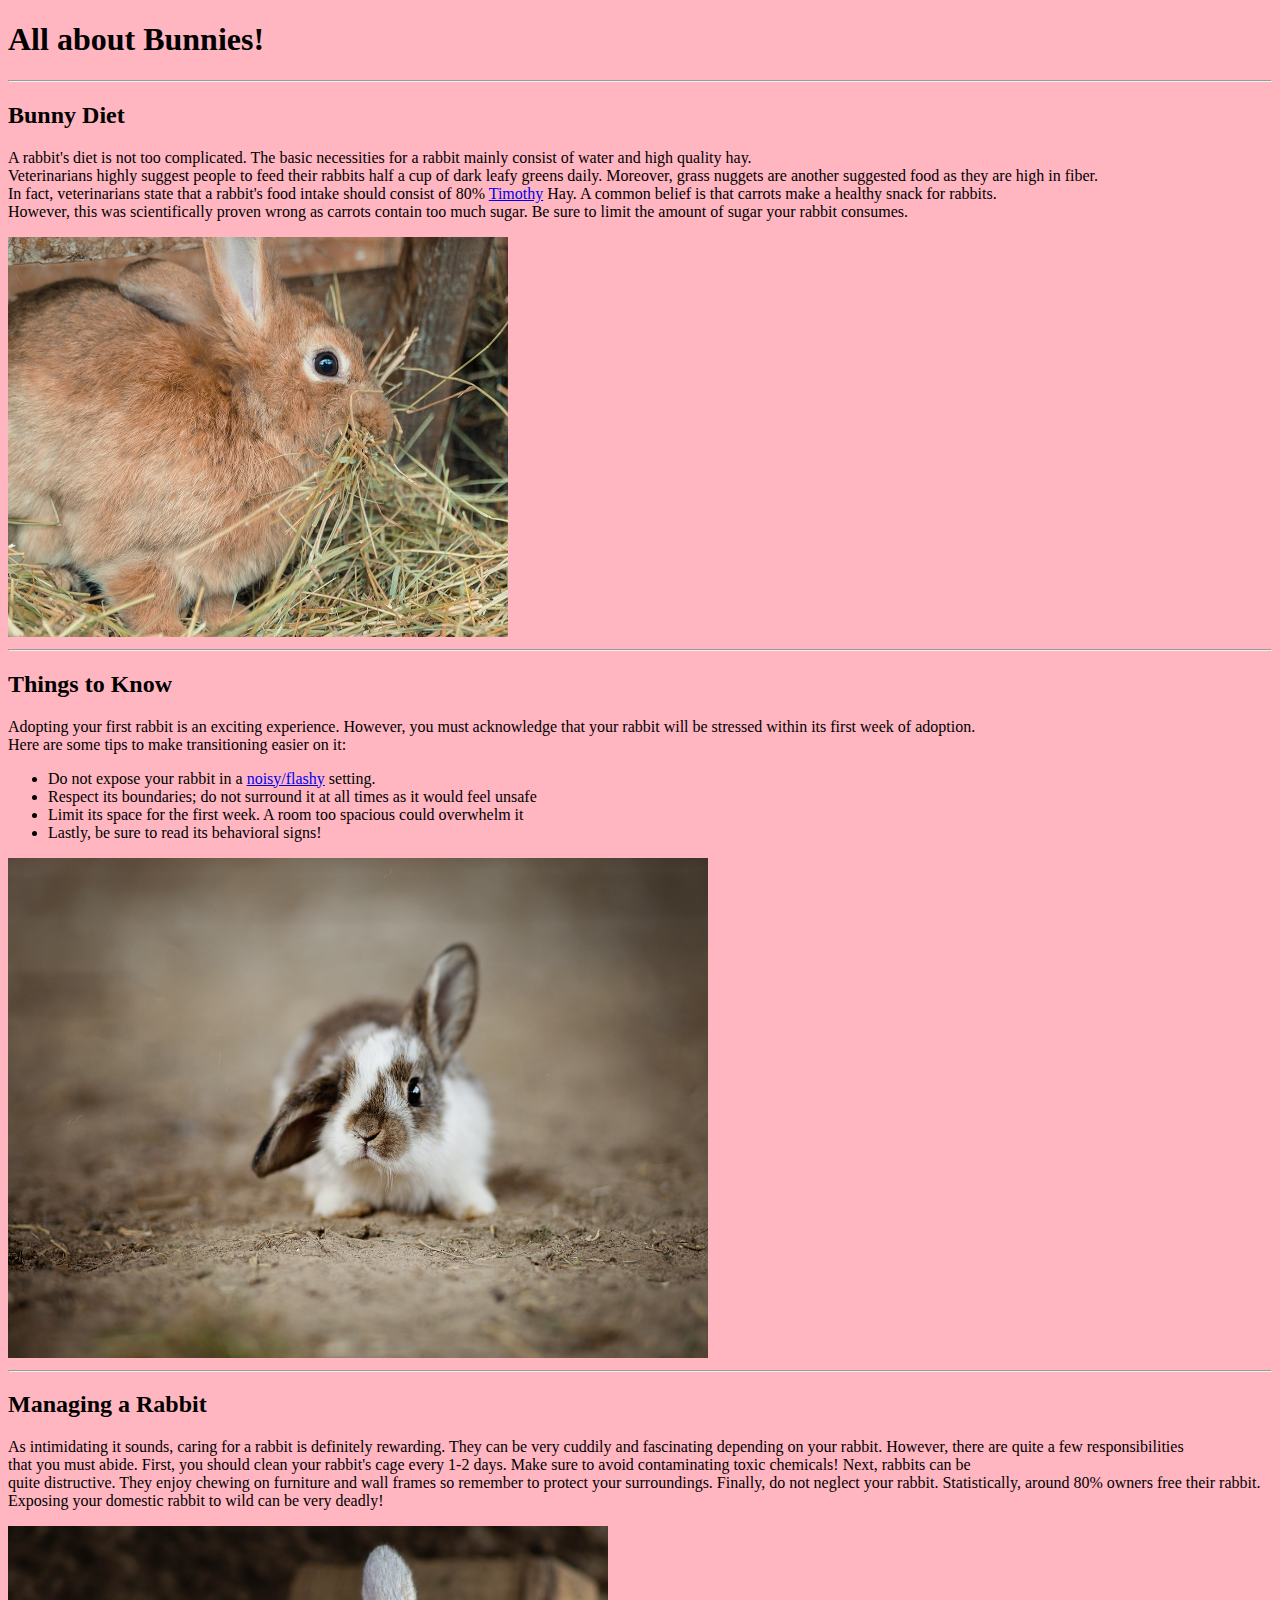
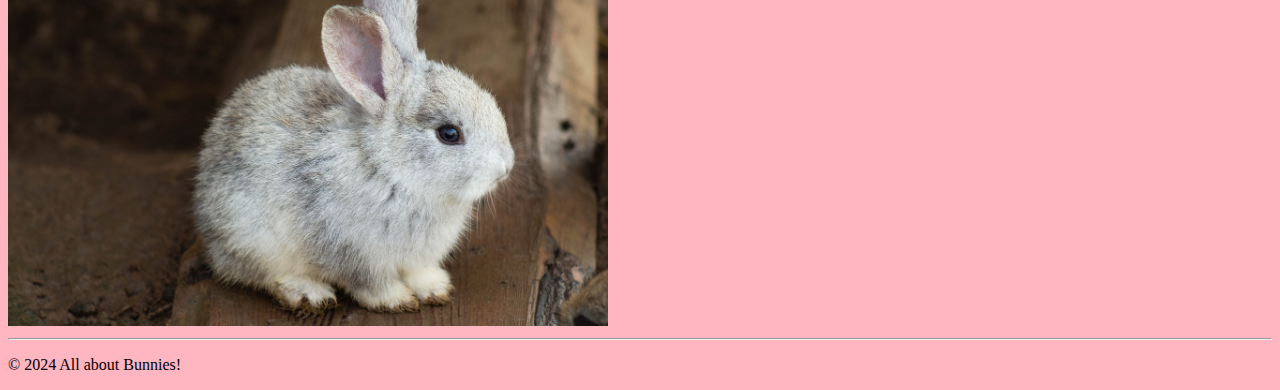
<file: intro_to_html/imagines/index.html>
<!DOCTYPE html>
<html lang="en">
    <head>
        <meta charset="utf-8">
        <title> Bunnies! </title>
        <style>
            body{
                background-color: lightpink;
            }
        </style>
    </head>
    <body>
        <h1>All about Bunnies!</h1>
        <hr>
        <h2>Bunny Diet</h2>
        <p>A rabbit's diet is not too complicated. The basic necessities for a rabbit mainly consist of water and high quality hay.
        <br> Veterinarians highly suggest people to feed their rabbits half a cup of dark leafy greens daily. Moreover, grass nuggets are another suggested food as they are high in fiber.
        <br> In fact, veterinarians state that a rabbit's food intake should consist of 80% <a href="https://www.purinamills.com/rabbit-food/education/detail/alfalfa-versus-timothy-hay-for-rabbits">Timothy</a> Hay. A common belief is that carrots make a healthy snack for rabbits. 
        <br>However, this was scientifically proven wrong as carrots contain too much sugar. Be sure to limit the amount of sugar your rabbit consumes.
        </p>
        <img src="timothy hay.jpg" alt="timothy" width="500" height="400">
        <hr>
        <h2>Things to Know</h2>
        <p>Adopting your first rabbit is an exciting experience. However, you must acknowledge that your rabbit will be stressed within its first week of adoption.
            <br> Here are some tips to make transitioning easier on it:
            <ul>
                <li>Do not expose your rabbit in a <a href="https://kaveecage.net/blogs/the-bunny-blog/preparing-home-for-rabbit#:~:text=Rabbits%20are%20small%20prey%20animals,to%20lower%20their%20stress%20levels">noisy/flashy</a> setting.</li>
                <li>Respect its boundaries; do not surround it at all times as it would feel unsafe</li>
                <li>Limit its space for the first week. A room too spacious could overwhelm it</li>
                <li>Lastly, be sure to read its behavioral signs!</li>
            </ul>
        <img src="rabbits-4890861_1280.jpg" width="700" height="500">
        <hr>
        <h2>Managing a Rabbit</h2>
        <p>As intimidating it sounds, caring for a rabbit is definitely rewarding. They can be very cuddily and fascinating depending on your rabbit. However, there are quite a few responsibilities 
            <br> that you must abide. First, you should clean your rabbit's cage every 1-2 days. Make sure to avoid contaminating toxic chemicals! Next, rabbits can be
            <br> quite distructive. They enjoy chewing on furniture and wall frames so remember to protect your surroundings. Finally, do not neglect your rabbit. Statistically, around 80% owners free their rabbit.
            <br>Exposing your domestic rabbit to wild can be very deadly!
            </p>
            <img src="rabbit-3578422_1280.jpg" height="400" width="600">
        <hr>
        <p>&copy; 2024 All about Bunnies!</p>
    </body>
</html>
</file>
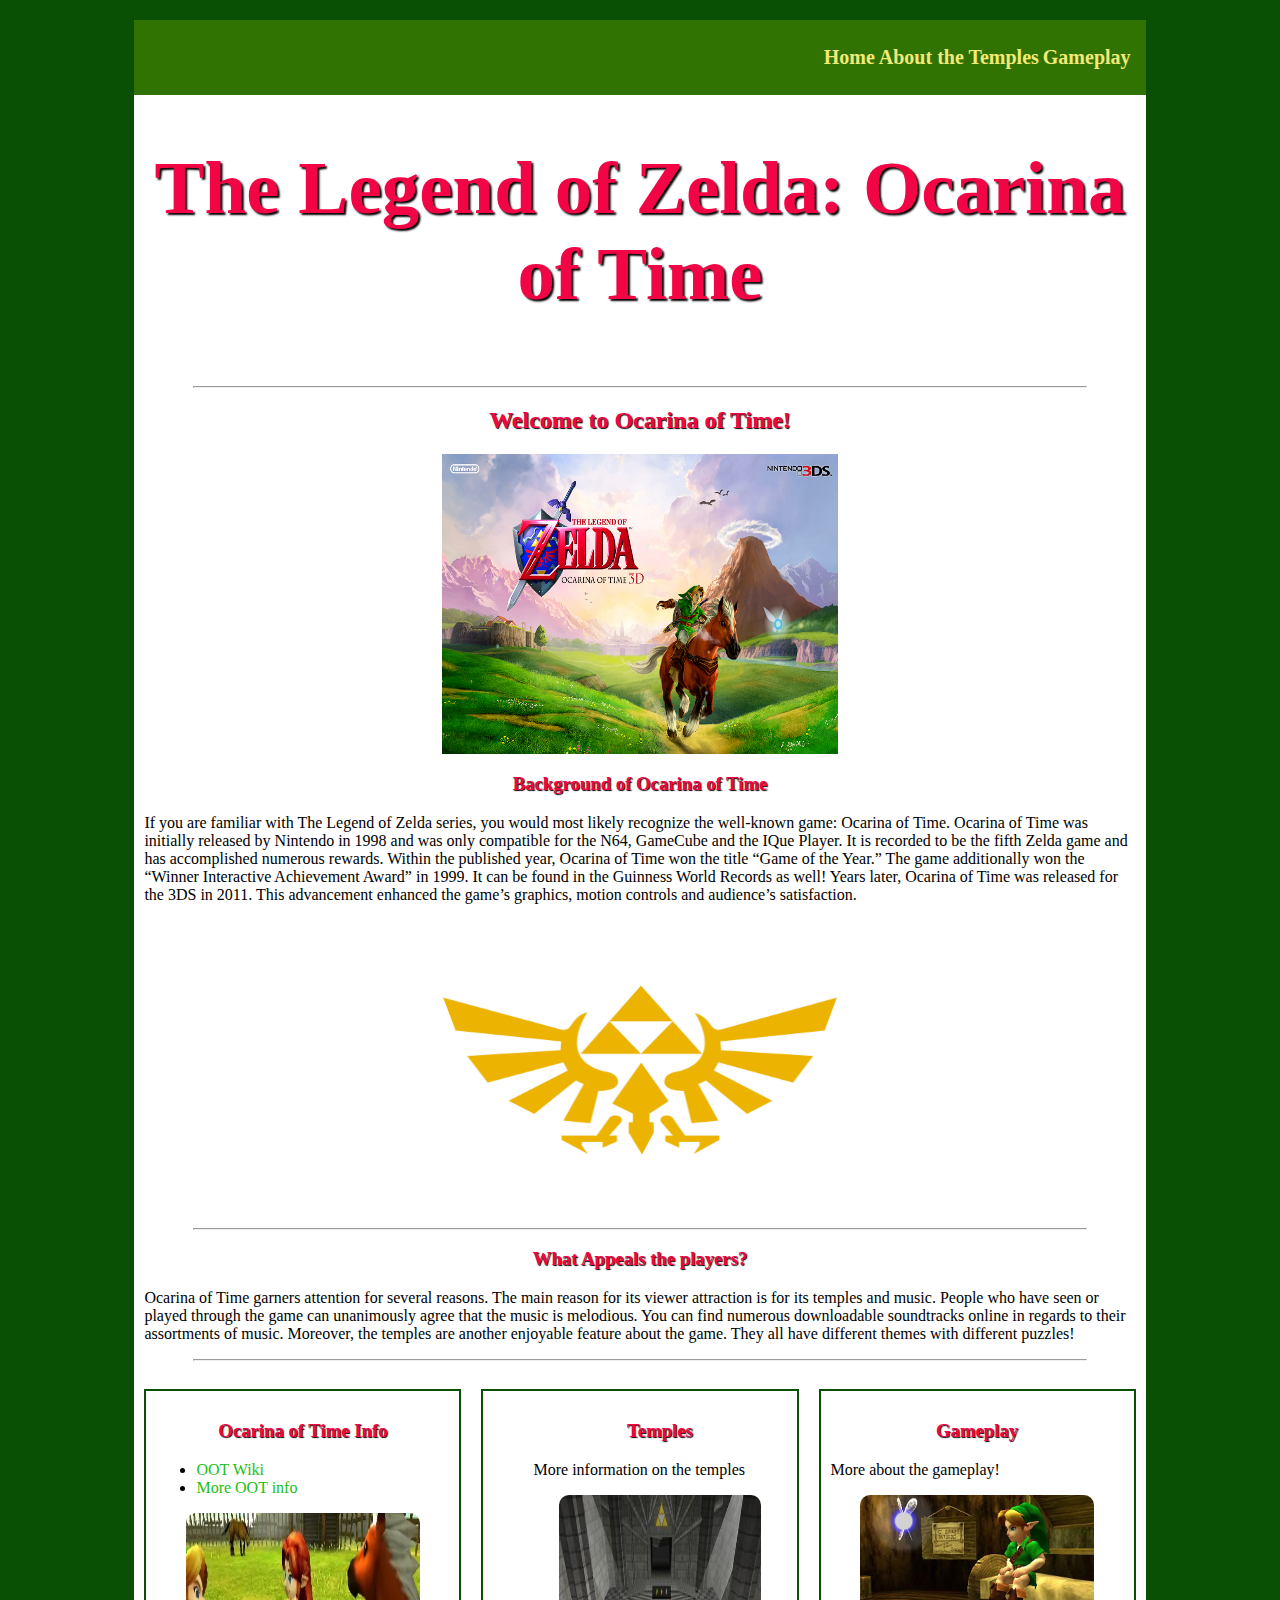
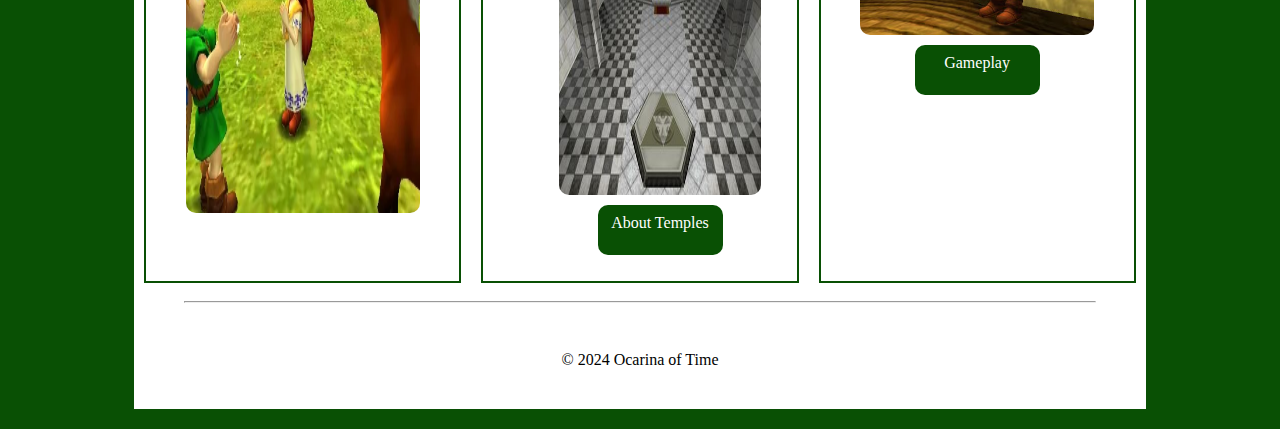
<file: adv_css/css/images/index.html>
<!DOCTYPE html>
<html lang="en">
<head>
    <meta charset="UTF-8">
    <meta name="viewport" content="width=device-width, initial-scale=1.0">
    <title>Ocarina of Time</title>
    <link rel="stylesheet" href="styles.css">
</head>

<body>

</body>
<div id="container">
    <nav>
        <ul>
            <li><a href="index.html">Home</a></li>
            <li><a href="about.html">About the Temples</a></li>
            <li><a href="gameplay.html">Gameplay</a></li>
        </ul>
    
    
        
    </nav>
    <header>

        <h1>The Legend of Zelda: Ocarina of Time</h1>
    </header>

    <main>
        <hr>

        <h2>Welcome to Ocarina of Time!</h2>
        <img src="image/ocarina title.webp" alt="oot title" width="400" height="300">
        
         <h3>Background of Ocarina of Time</h3>
        <p> If you are familiar with The Legend of Zelda series, you would most likely recognize the well-known game: Ocarina of Time.  Ocarina of Time was initially released by Nintendo in 1998 and was only compatible for the N64, GameCube and the IQue Player.
        It is recorded to be the fifth Zelda game and has accomplished numerous rewards. 
         Within the published year, Ocarina of Time won the title “Game of the Year.” The game additionally won the “Winner Interactive Achievement Award” in 1999. It can be found in the Guinness World Records as well! Years later, Ocarina of Time was released for the 3DS in 2011. This advancement enhanced the game’s graphics, motion controls and audience’s satisfaction.
        </p>
        <img src="image/triforce.jpg" alt="triforce" width="10" height="300">


       <hr>
        <h3>What Appeals the players?</h3>
        <p> Ocarina of Time garners attention for several reasons. The main reason for its viewer attraction is for its temples and music.
             People who have seen or played through the game can unanimously agree that the music is melodious. You can find numerous downloadable soundtracks online in regards to their assortments of music.
              Moreover, the temples are another enjoyable feature about the game. They all have different themes with different puzzles! </p>
       
        <hr>

    </main>
    <div id="lower">
    <div class="col">
        <h3>Ocarina of Time Info</h3>
        <ul>
          <li>  <a href="https://en.wikipedia.org/wiki/The_Legend_of_Zelda:_Ocarina_of_Time" target="blank">OOT Wiki</a></li>
          <li> <a href="https://www.ign.com/games/the-legend-of-zelda-ocarina-of-time" target="About OOT">More OOT info</a> </li>
        </ul>
        <img src="image/ocarina song.webp" alt="???" width="400" height="300">
    </div>
    <div class="col">
    <ul>
        <h3>Temples</h3>
        <p>More information on the temples</p>
      <img src="image/temple.jpg" alt="???" width="00" height="300">
      <a class="button" href="about.html">About Temples</a>
  </div>
  <div class="col">
  <h3>Gameplay</h3>
  <p>More about the gameplay!
  </p>
  <img src="image/Oot zelda.avif" alt="ocarina">
  <a class="button" href="gameplay.html">Gameplay</a>
    </div>
</div>
    <hr>
    <footer> &copy; 2024 Ocarina of Time </footer>
</div>
</html>
</file>
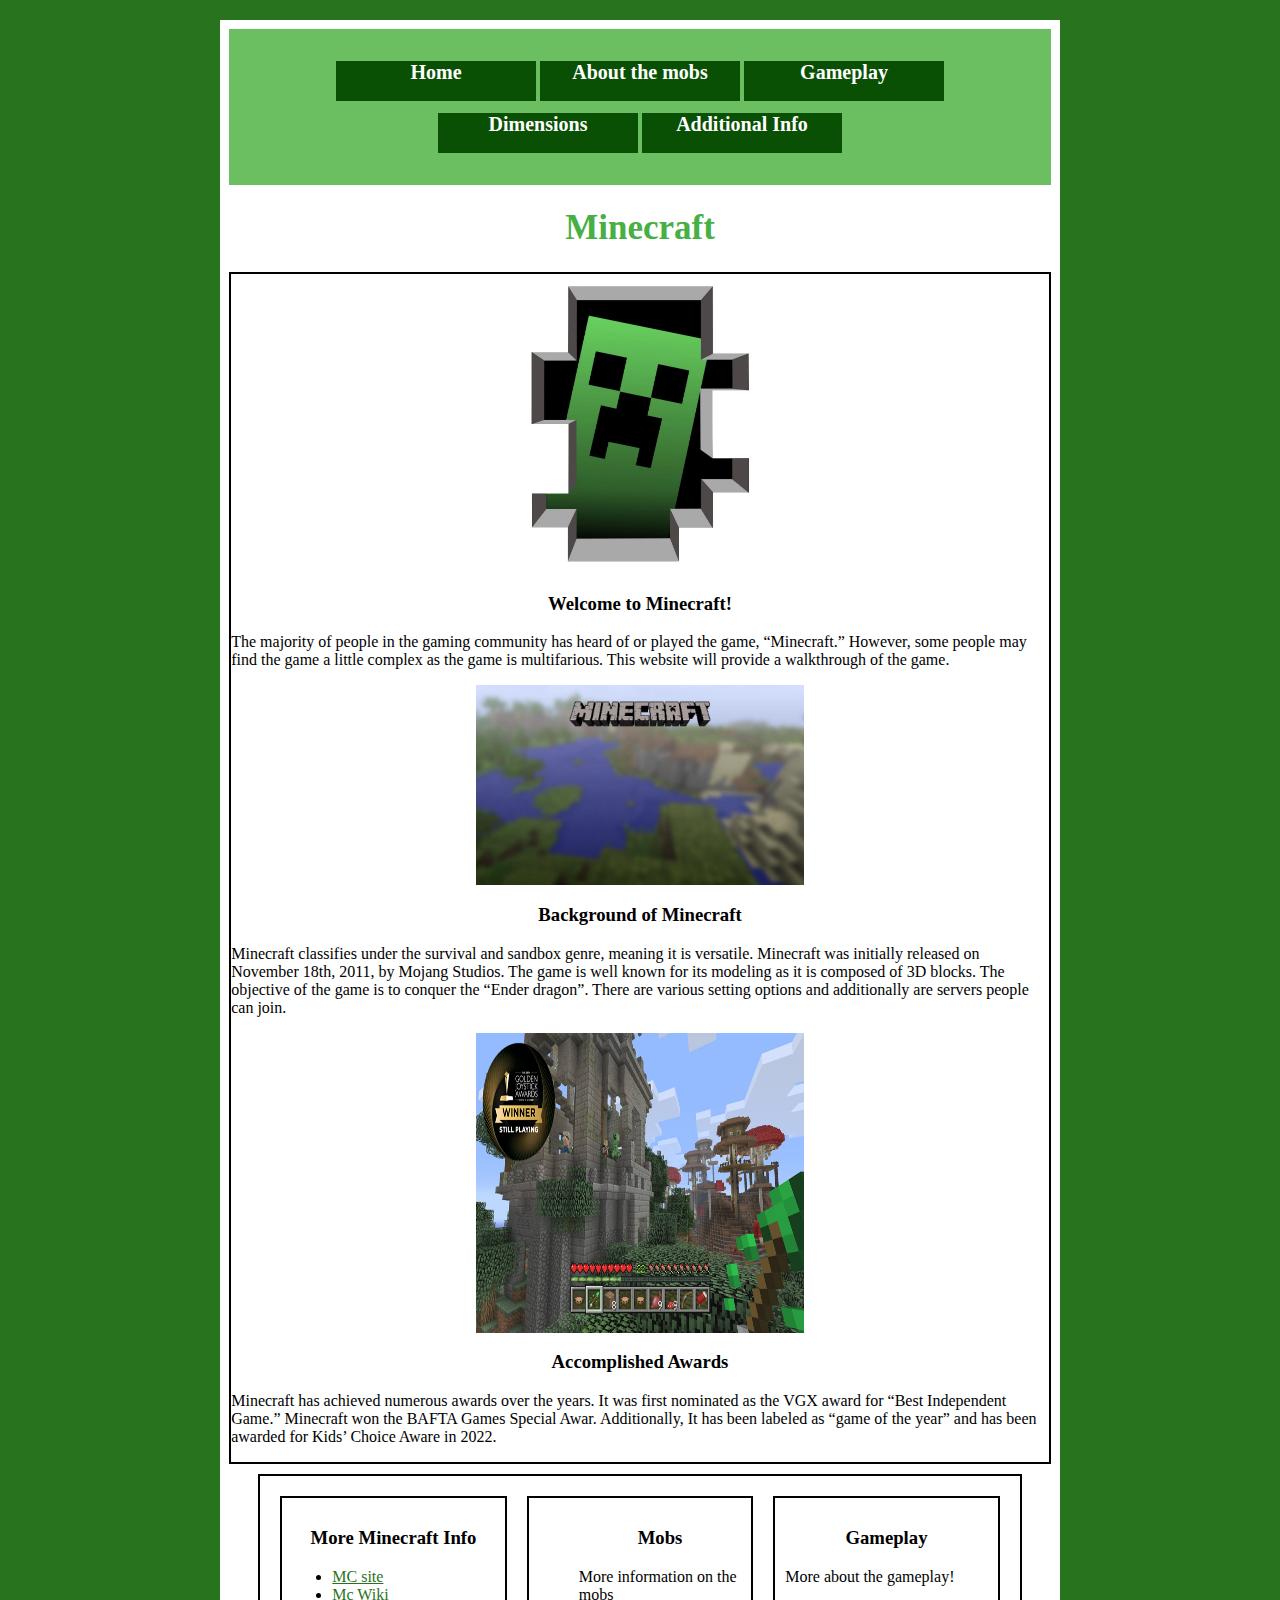
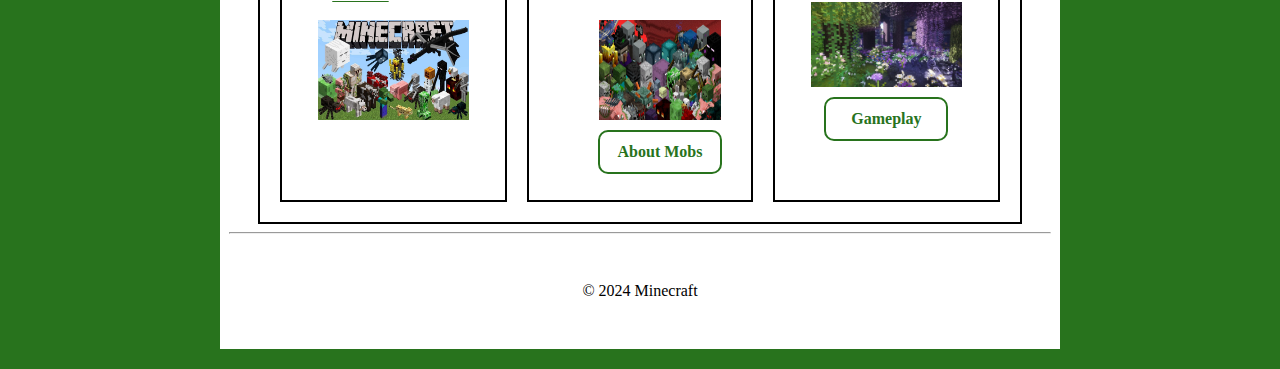
<file: final_proj/css/images/index.html>
<!DOCTYPE html>
<html lang="en">
<head>
    <meta charset="UTF-8">
    <meta name="viewport" content="width=device-width, initial-scale=1.0">
    <title>Minecraft</title>
    <link rel="stylesheet" href="styles.css">
</head>

<body>

</body>
<div id="container">
    <nav>
        <ul>
            <li><a href="index.html">Home</a></li>
            <li><a href="about.html">About the mobs</a></li>
            <li><a href="Gameplay.html">Gameplay</a></li>
            <li><a href="portal.html">Dimensions</a></li>
            <li><a href="Additional.html">Additional Info</a></li>
            
        </ul>
    
    
        
    </nav>
    <header>

        <h1>Minecraft</h1>
    </header>

    <main>
        
        <img src="image/creeperpeek.webp" alt="creep" width="400" height="300">
        
         <h3>Welcome to Minecraft!</h3>
        <p> The majority of people in the gaming community has heard of or played the game, “Minecraft.” However, some people may find the game a little complex as the game is multifarious. This website will provide a walkthrough of the game.
        </p>
        <img src="image/minecraft title.jpg" alt="title" width="300" height="200">


       
        <h3>Background of Minecraft</h3>
        <p> Minecraft classifies under the survival and sandbox genre, meaning it is versatile. Minecraft was initially released on November 18th, 2011, by Mojang Studios. The game is well known for its modeling as it is composed of 3D blocks. The objective of the game is to conquer the “Ender dragon”. There are various setting options and additionally are servers people can join. </p>
        
        <img src="image/award.jpg" alt="awards" width="200" height="300">       
        
        <h3> Accomplished Awards</h3>
    <p>Minecraft has achieved numerous awards over the years. It was first nominated as the VGX award for “Best Independent Game.” Minecraft won the BAFTA Games Special Awar. Additionally, It has been labeled as “game of the year” and has been awarded for Kids’ Choice Aware in 2022.</p>

    </main>
    <div id="lower"> 
    <div class="col">
        <h3>More Minecraft Info</h3>
        <ul>
          <li>  <a href="https://www.minecraft.net/en-us" target="blank">MC site</a></li>
          <li> <a href="https://en.wikipedia.org/wiki/Minecraft" target="About MC">Mc Wiki</a> </li>
        </ul>
        <img src="image/mc wiki.jpg" alt="???" width="300" height="100">
    </div>
    <div class="col">
    <ul>
        <h3>Mobs</h3>
        <p>More information on the mobs</p>
      <img src="image/mc mobs.webp" alt="???" width="350" height="100">
      <a class="button" href="about.html">About Mobs</a>
  </div>
  <div class="col">
  <h3>Gameplay</h3>
  <p>More about the gameplay!
  </p>
  <img src="image/mc scene.jpg" alt="gameplay">
  <a class="button" href="Gameplay.html">Gameplay</a>
    </div>
</div>
    <hr>
    <footer> &copy; 2024 Minecraft </footer>
</div>
</html>
</file>
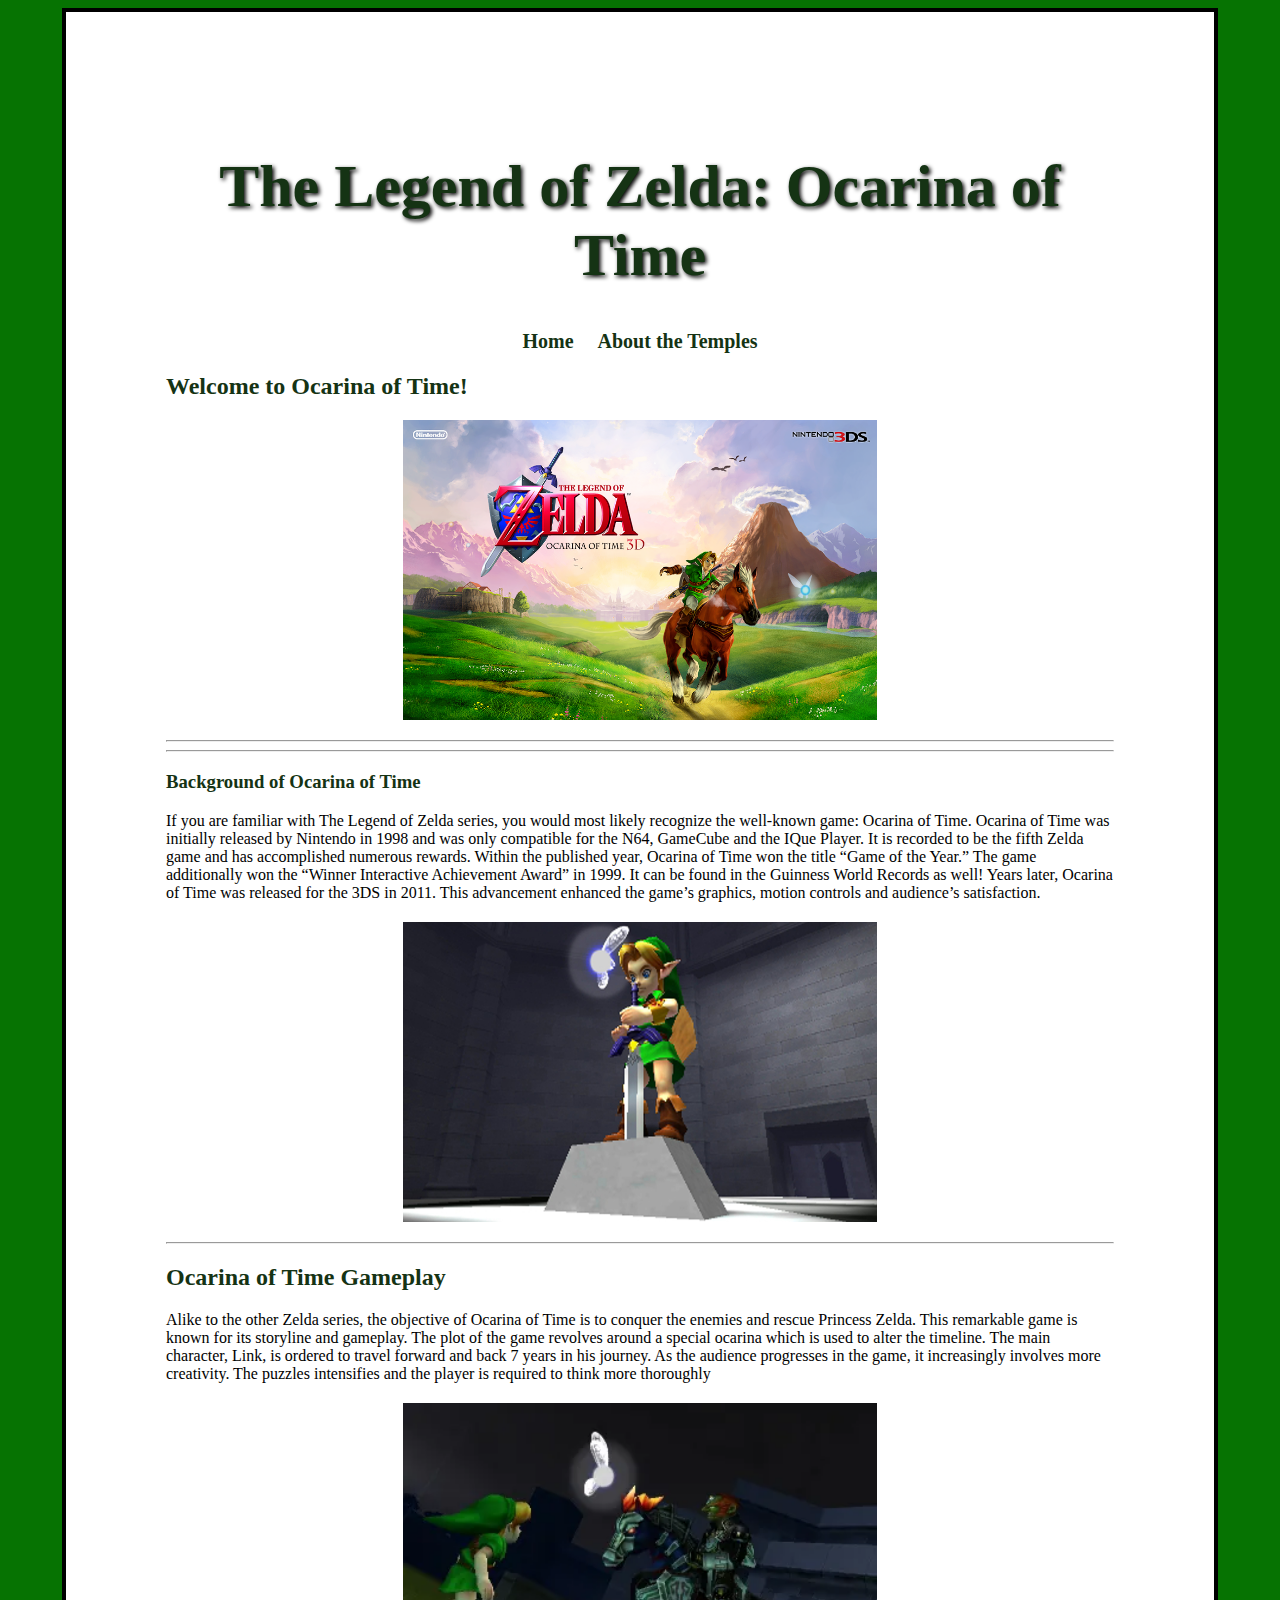
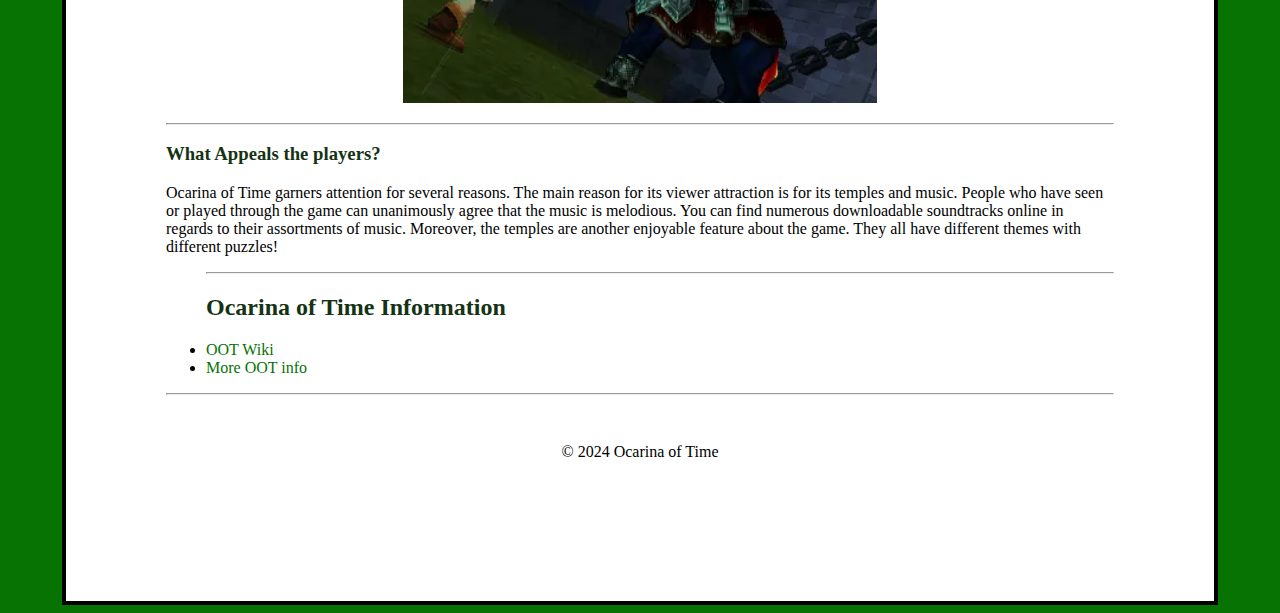
<file: html5_intro_css/css/images/index.html>
<!DOCTYPE html>
<html lang="en">
<head>
    <meta charset="UTF-8">
    <meta name="viewport" content="width=device-width, initial-scale=1.0">
    <title>Ocarina of Time</title>
    <link rel="stylesheet" href="styles.css">
</head>

<body>

</body>
<div id="container">
    <header>

        <h1>The Legend of Zelda: Ocarina of Time</h1>
    </header>
    <nav>
        <a href="index.html">Home</a>
        <a href="about.html">About the Temples</a>
    </nav>

    <main>

        <h2>Welcome to Ocarina of Time!</h2>
        <img src="ocarina title.webp" alt="oot title" width="300" height="300">
        <hr>
        <hr>
         <h3>Background of Ocarina of Time</h3>
        <p> If you are familiar with The Legend of Zelda series, you would most likely recognize the well-known game: Ocarina of Time.  Ocarina of Time was initially released by Nintendo in 1998 and was only compatible for the N64, GameCube and the IQue Player.
        It is recorded to be the fifth Zelda game and has accomplished numerous rewards. 
         Within the published year, Ocarina of Time won the title “Game of the Year.” The game additionally won the “Winner Interactive Achievement Award” in 1999. It can be found in the Guinness World Records as well! Years later, Ocarina of Time was released for the 3DS in 2011. This advancement enhanced the game’s graphics, motion controls and audience’s satisfaction.
        </p>
        <img src="sword oot.jpg" alt="sword link" width="300" height="300">

        <hr>
        <h2>Ocarina of Time Gameplay</h2>
        <p>
            Alike to the other Zelda series, the objective of Ocarina of Time is to conquer the enemies and rescue Princess Zelda. This remarkable game is known for its storyline and gameplay. 
            The plot of the game revolves around a special ocarina which is used to alter the timeline. The main character, Link, is ordered to travel forward and back 7 years in his journey. As the audience progresses in the game, it increasingly involves more creativity. The puzzles intensifies and the player is required to think more thoroughly
        </p>
        <img src="gannon.webp" alt="ganon" width="300" height="300">
        <hr>
        <h3>What Appeals the players?</h3>
        <p> Ocarina of Time garners attention for several reasons. The main reason for its viewer attraction is for its temples and music.
             People who have seen or played through the game can unanimously agree that the music is melodious. You can find numerous downloadable soundtracks online in regards to their assortments of music.
              Moreover, the temples are another enjoyable feature about the game. They all have different themes with different puzzles! </p>
        <ul>
            <hr>
            <h2>Ocarina of Time Information</h2>
          <li>  <a href="https://en.wikipedia.org/wiki/The_Legend_of_Zelda:_Ocarina_of_Time" target="blank">OOT Wiki</a></li>
          <li> <a href="https://www.ign.com/games/the-legend-of-zelda-ocarina-of-time" target="About OOT">More OOT info</a> </li>
        </ul>
        <hr>

    </main>

    <footer> &copy; 2024 Ocarina of Time </footer>
</div>
</html>
</file>
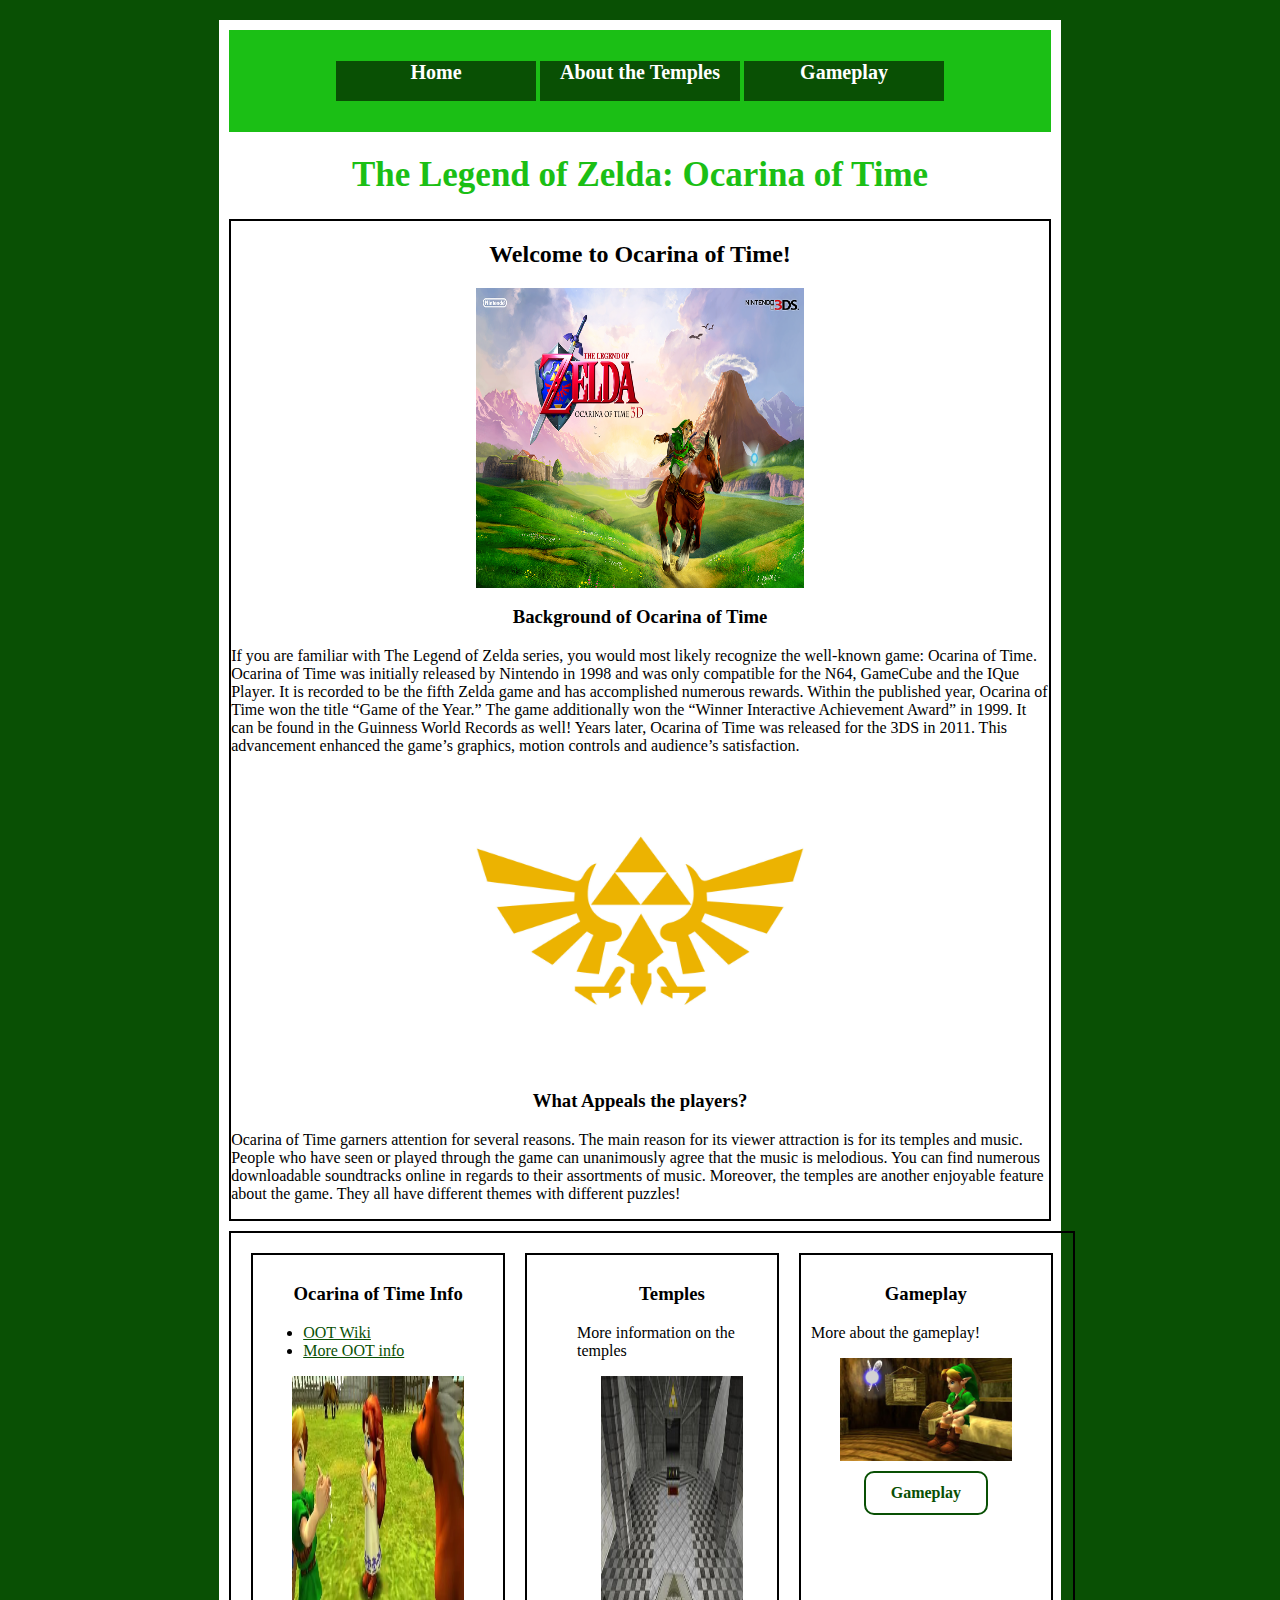
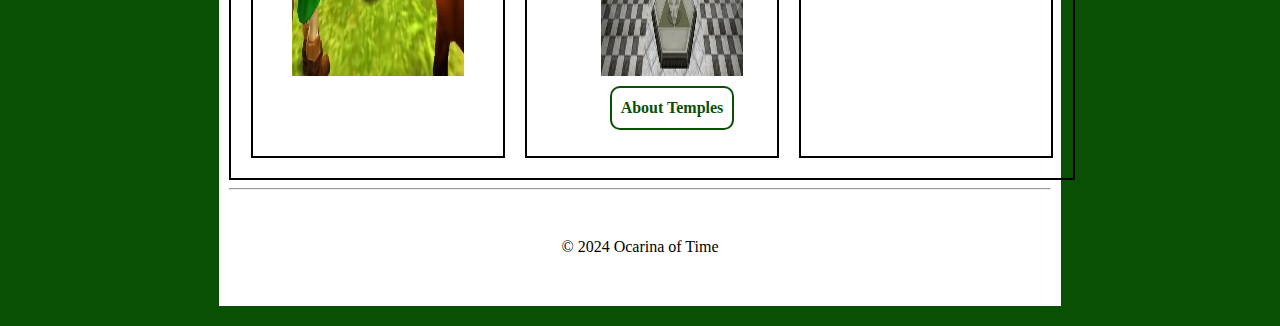
<file: responsive/css/images/index.html>
<!DOCTYPE html>
<html lang="en">
<head>
    <meta charset="UTF-8">
    <meta name="viewport" content="width=device-width, initial-scale=1.0">
    <title>Ocarina of Time</title>
    <link rel="stylesheet" href="styles.css">
</head>

<body>

</body>
<div id="container">
    <nav>
        <ul>
            <li><a href="index.html">Home</a></li>
            <li><a href="about.html">About the Temples</a></li>
            <li><a href="Gameplay.html">Gameplay</a></li>
        </ul>
    
    
        
    </nav>
    <header>

        <h1>The Legend of Zelda: Ocarina of Time</h1>
    </header>

    <main>
        

        <h2>Welcome to Ocarina of Time!</h2>
        <img src="image/ocarina title.webp" alt="oot title" width="400" height="300">
        
         <h3>Background of Ocarina of Time</h3>
        <p> If you are familiar with The Legend of Zelda series, you would most likely recognize the well-known game: Ocarina of Time.  Ocarina of Time was initially released by Nintendo in 1998 and was only compatible for the N64, GameCube and the IQue Player.
        It is recorded to be the fifth Zelda game and has accomplished numerous rewards. 
         Within the published year, Ocarina of Time won the title “Game of the Year.” The game additionally won the “Winner Interactive Achievement Award” in 1999. It can be found in the Guinness World Records as well! Years later, Ocarina of Time was released for the 3DS in 2011. This advancement enhanced the game’s graphics, motion controls and audience’s satisfaction.
        </p>
        <img src="image/triforce.jpg" alt="triforce" width="10" height="300">


       
        <h3>What Appeals the players?</h3>
        <p> Ocarina of Time garners attention for several reasons. The main reason for its viewer attraction is for its temples and music.
             People who have seen or played through the game can unanimously agree that the music is melodious. You can find numerous downloadable soundtracks online in regards to their assortments of music.
              Moreover, the temples are another enjoyable feature about the game. They all have different themes with different puzzles! </p>
       
        

    </main>
    <div id="lower">
    <div class="col">
        <h3>Ocarina of Time Info</h3>
        <ul>
          <li>  <a href="https://en.wikipedia.org/wiki/The_Legend_of_Zelda:_Ocarina_of_Time" target="blank">OOT Wiki</a></li>
          <li> <a href="https://www.ign.com/games/the-legend-of-zelda-ocarina-of-time" target="About OOT">More OOT info</a> </li>
        </ul>
        <img src="image/ocarina song.webp" alt="???" width="400" height="300">
    </div>
    <div class="col">
    <ul>
        <h3>Temples</h3>
        <p>More information on the temples</p>
      <img src="image/temple.jpg" alt="???" width="00" height="300">
      <a class="button" href="about.html">About Temples</a>
  </div>
  <div class="col">
  <h3>Gameplay</h3>
  <p>More about the gameplay!
  </p>
  <img src="image/Oot zelda.avif" alt="ocarina">
  <a class="button" href="Gameplay.html">Gameplay</a>
    </div>
</div>
    <hr>
    <footer> &copy; 2024 Ocarina of Time </footer>
</div>
</html>
</file>
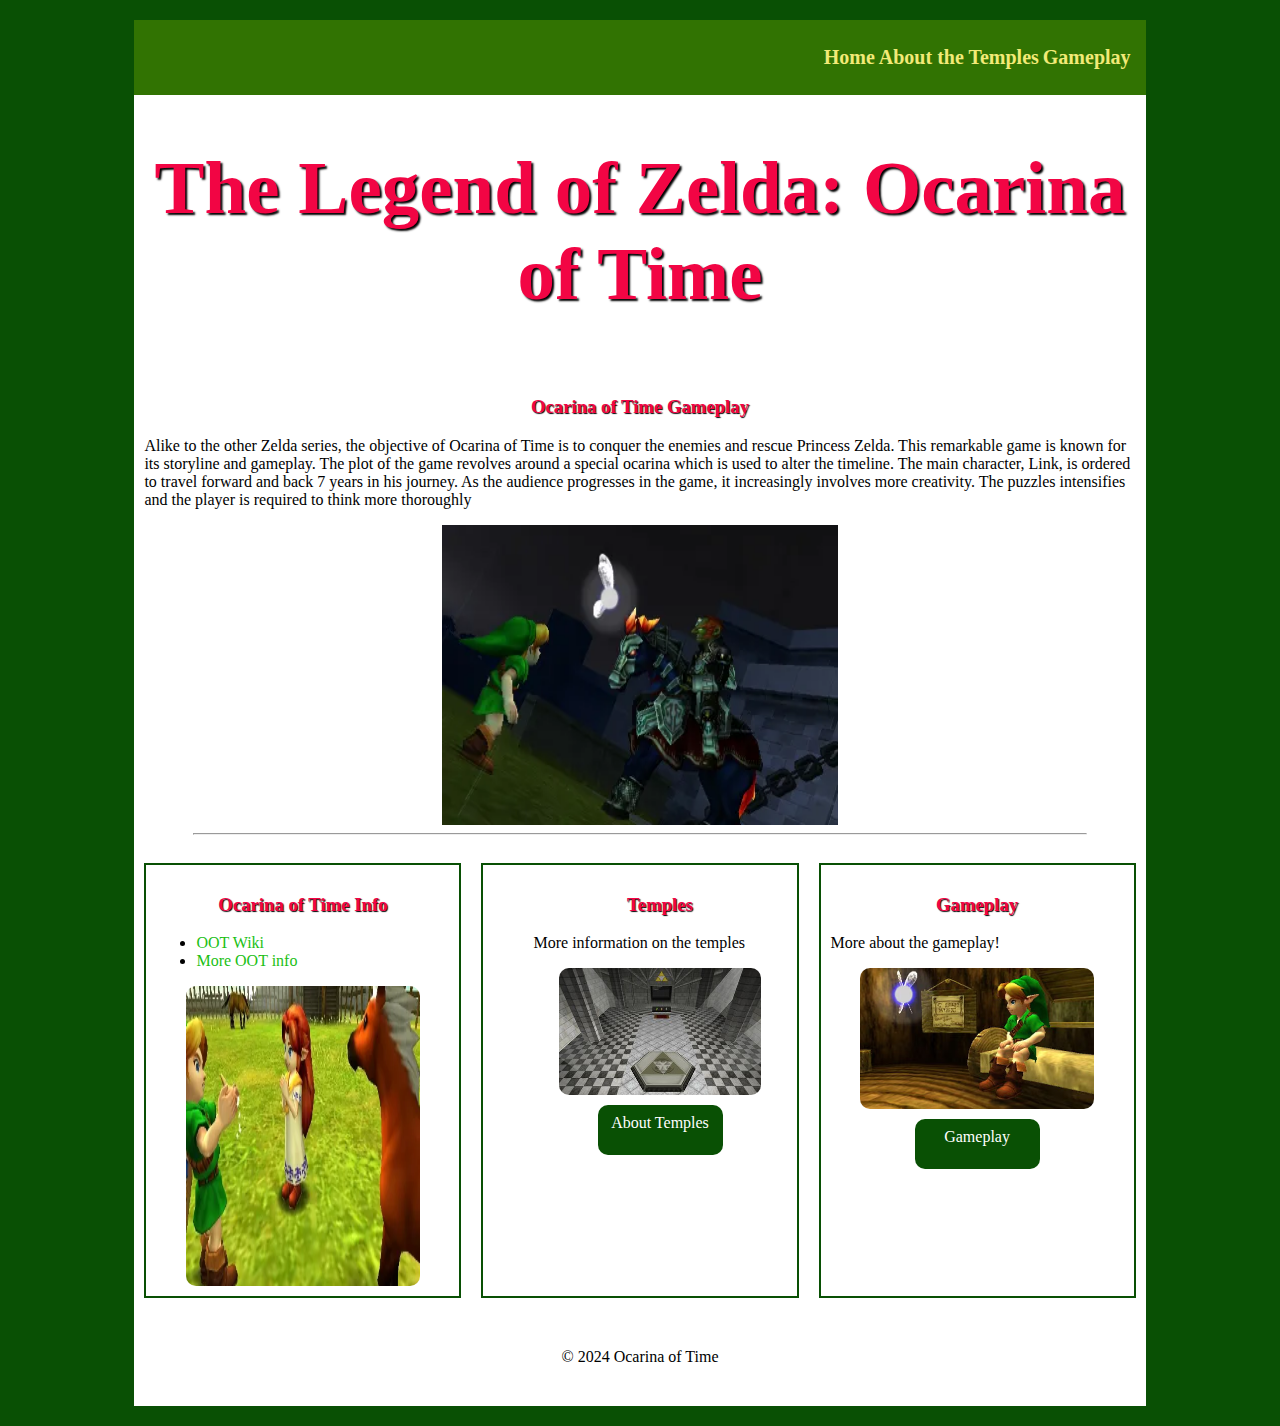
<file: adv_css/css/images/Gameplay.html>
<!DOCTYPE html>
<html lang="en">
<head>
    <meta charset="UTF-8">
    <meta name="viewport" content="width=device-width, initial-scale=1.0">
    <title>Ocarina of Time</title>
    <link rel="stylesheet" href="styles.css">
</head>

<body>

</body>
<div id="container">
    <nav>
        <ul>

            <li><a href="index.html">Home</a></li>
            <li><a href="about.html">About the Temples</a></li>
            <li><a href="gameplay.html">Gameplay</a> </li>
        </ul>
      
    </nav>
    <header>

        <h1>The Legend of Zelda: Ocarina of Time</h1>
    </header>


    <main>

        <h3>Ocarina of Time Gameplay </h3>
        <p>
            Alike to the other Zelda series, the objective of Ocarina of Time is to conquer the enemies and rescue Princess Zelda. This remarkable game is known for its storyline and gameplay. 
            The plot of the game revolves around a special ocarina which is used to alter the timeline. The main character, Link, is ordered to travel forward and back 7 years in his journey. As the audience progresses in the game, it increasingly involves more creativity. The puzzles intensifies and the player is required to think more thoroughly
        </p>
        <img src="image/gannon.webp" alt="ganon" width="400" height="300">
        <hr>

    

    </main>

    <div id="lower">
        <div class="col">
            <h3>Ocarina of Time Info</h3>
            <ul>
              <li>  <a href="https://en.wikipedia.org/wiki/The_Legend_of_Zelda:_Ocarina_of_Time" target="blank">OOT Wiki</a></li>
              <li> <a href="https://www.ign.com/games/the-legend-of-zelda-ocarina-of-time" target="About OOT">More OOT info</a> </li>
            </ul>
            <img src="image/ocarina song.webp" alt="???" width="400" height="300">
        </div>
        <div class="col">
        <ul>
            <h3>Temples</h3>
            <p>More information on the temples</p>
          <img src="image/temple.jpg" href="about.html"></a>
          <a class="button" href="about.html">About Temples</a>
      </div>
      <div class="col">
      <h3>Gameplay</h3>
      <p>More about the gameplay!
      </p>
      <img src="image/Oot zelda.avif" alt="ocarina">
      <a class="button" href="gameplay.html">Gameplay</a>
        </div>
    </div>

    <footer> &copy; 2024 Ocarina of Time </footer>
</div>
</html>
</file>
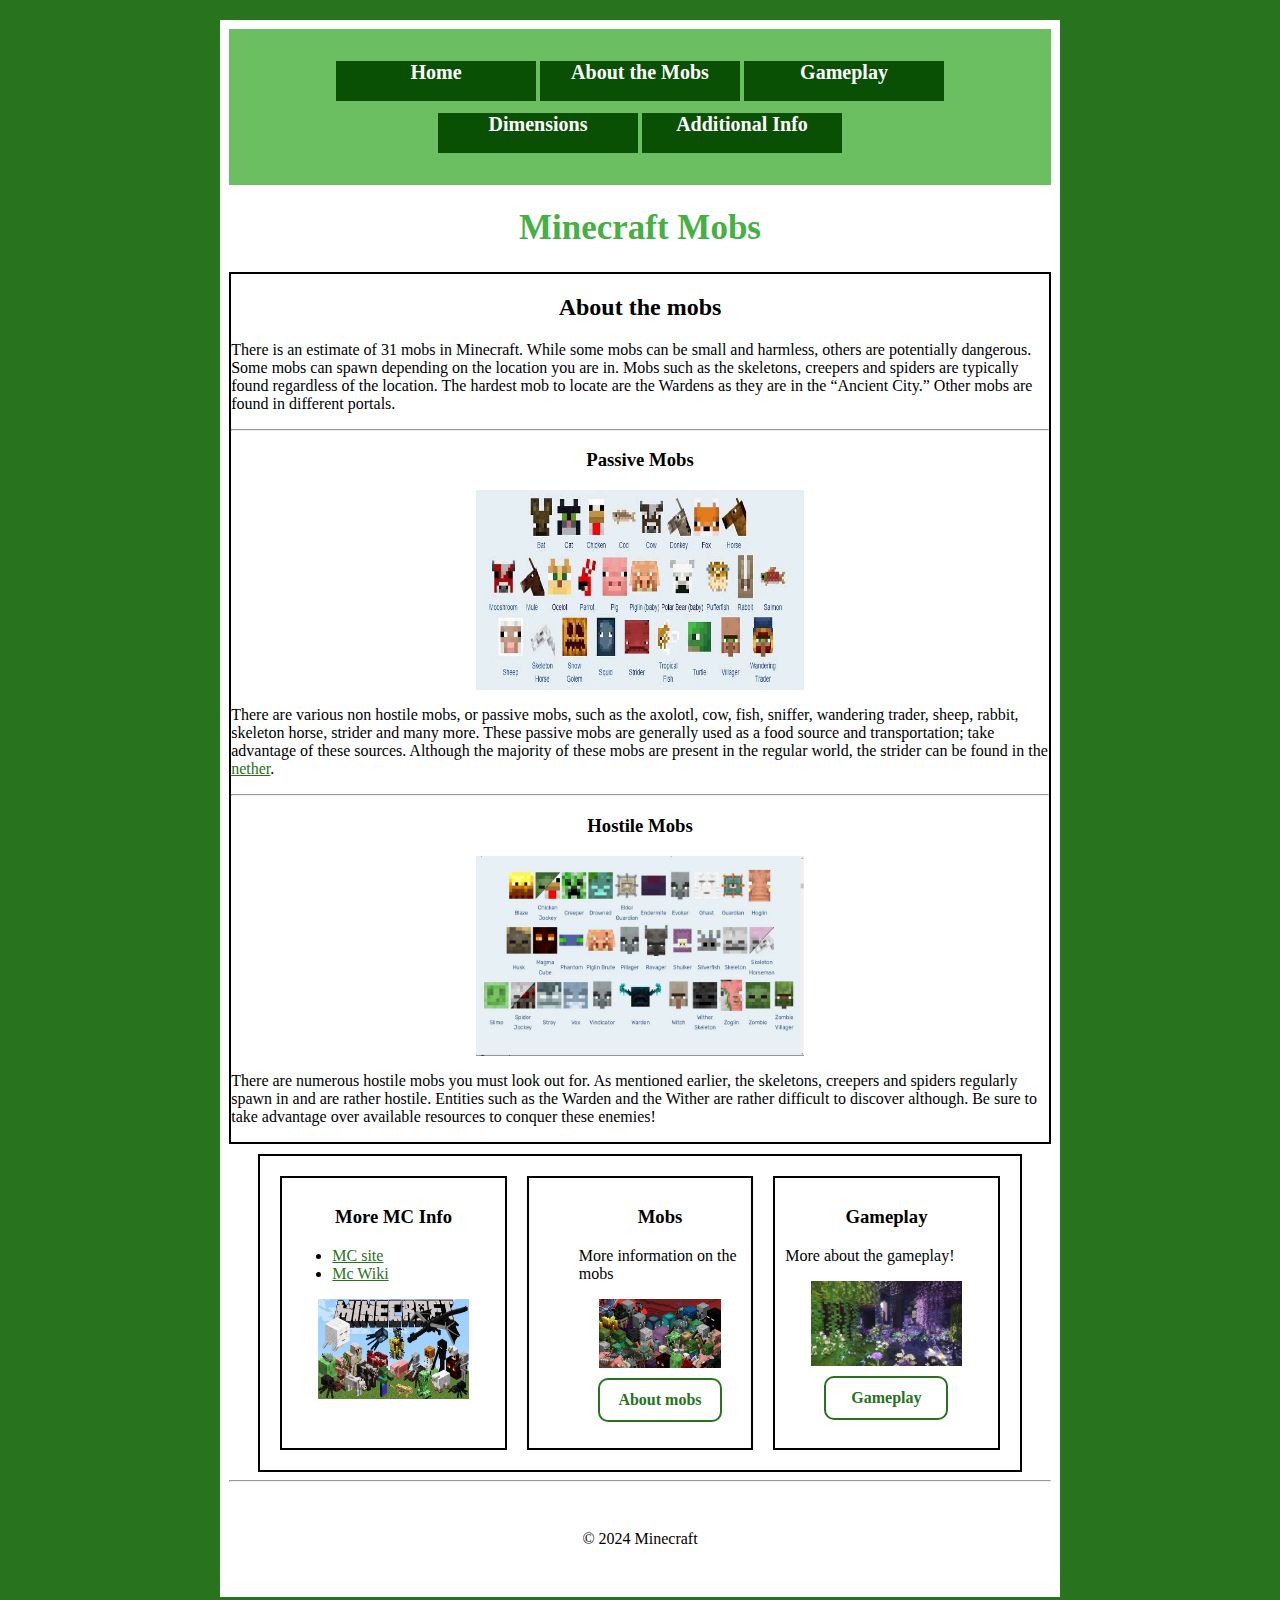
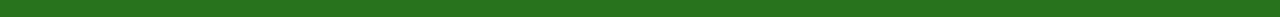
<file: final_proj/css/images/about.html>
<!DOCTYPE html>
<html lang="en">
<head>
    <meta charset="UTF-8">
    <meta name="viewport" content="width=device-width, initial-scale=1.0">
    <title>Minecraft</title>
    <link rel="stylesheet" href="styles.css">
</head>

<body>

</body>
<div id="container">
    <nav>
        <ul>

            <li><a href="index.html">Home</a></li>
            <li><a href="about.html">About the Mobs</a></li>
            <li><a href="Gameplay.html">Gameplay</a> </li>
            <li><a href="portal.html">Dimensions</a></li>
            <li><a href="Additional.html">Additional Info</a></li>
        </ul>
      
    </nav>
    <header>

        <h1>Minecraft Mobs</h1>
    </header>


    <main>

        <h2>About the mobs</h2>
        <p>There is an estimate of 31 mobs in Minecraft. While some mobs can be small and harmless, others are potentially dangerous. Some mobs can spawn depending on the location you are in. Mobs such as the skeletons, creepers and spiders are typically found regardless of the location. The hardest mob to locate are the Wardens as they are in the “Ancient City.” Other mobs are found in different portals.  </p>
        
       
      
    <hr>
        <h3>Passive Mobs</h3>
<img src="image/nonhostile.avif" alt="nonhostile" width="300" height="200">
<p>There are various non hostile mobs, or passive mobs, such as the axolotl, cow, fish, sniffer, wandering trader, sheep, rabbit, skeleton horse, strider and many more. These passive mobs are generally used as a food source and  transportation; take advantage of these sources. Although the majority of these mobs are present in the regular world, the strider can be found in the <a href="portal.html">nether</a>.</p>

 
    <hr>
    <h3>Hostile Mobs</h3>
    <img src="image/hostile.webp" alt="hostile" width="300" height="200">
    <p>There are numerous hostile mobs you must look out for. As mentioned earlier, the skeletons, creepers and spiders regularly spawn in and are rather hostile. Entities such as the Warden and the Wither are rather difficult to discover although. Be sure to take advantage over available resources to conquer these enemies! </p>

    </main>

    <div id="lower">
        <div class="col">
            <h3>More MC Info</h3>
            <ul>
                <li>  <a href="https://www.minecraft.net/en-us" target="blank">MC site</a></li>
                <li> <a href="https://en.wikipedia.org/wiki/Minecraft" target="About MC">Mc Wiki</a> </li>
            </ul>
            <img src="image/mc wiki.jpg" alt="???" width="350" height="100">
        </div>
        <div class="col">
        <ul>
            <h3>Mobs</h3>
            <p>More information on the mobs</p>
          <img src="image/mc mobs.webp" alt="Mc mob">
          <a class="button" href="about.html">About mobs</a>
      </div>
      <div class="col">
      <h3>Gameplay</h3>
      <p>More about the gameplay!
      </p>
      <img src="image/mc scene.jpg" alt="Mc scene">
      <a class="button" href="Gameplay.html">Gameplay</a>
        </div>
    </div>
    <hr>


    <footer> &copy; 2024 Minecraft </footer>
</div>
</html>
</file>
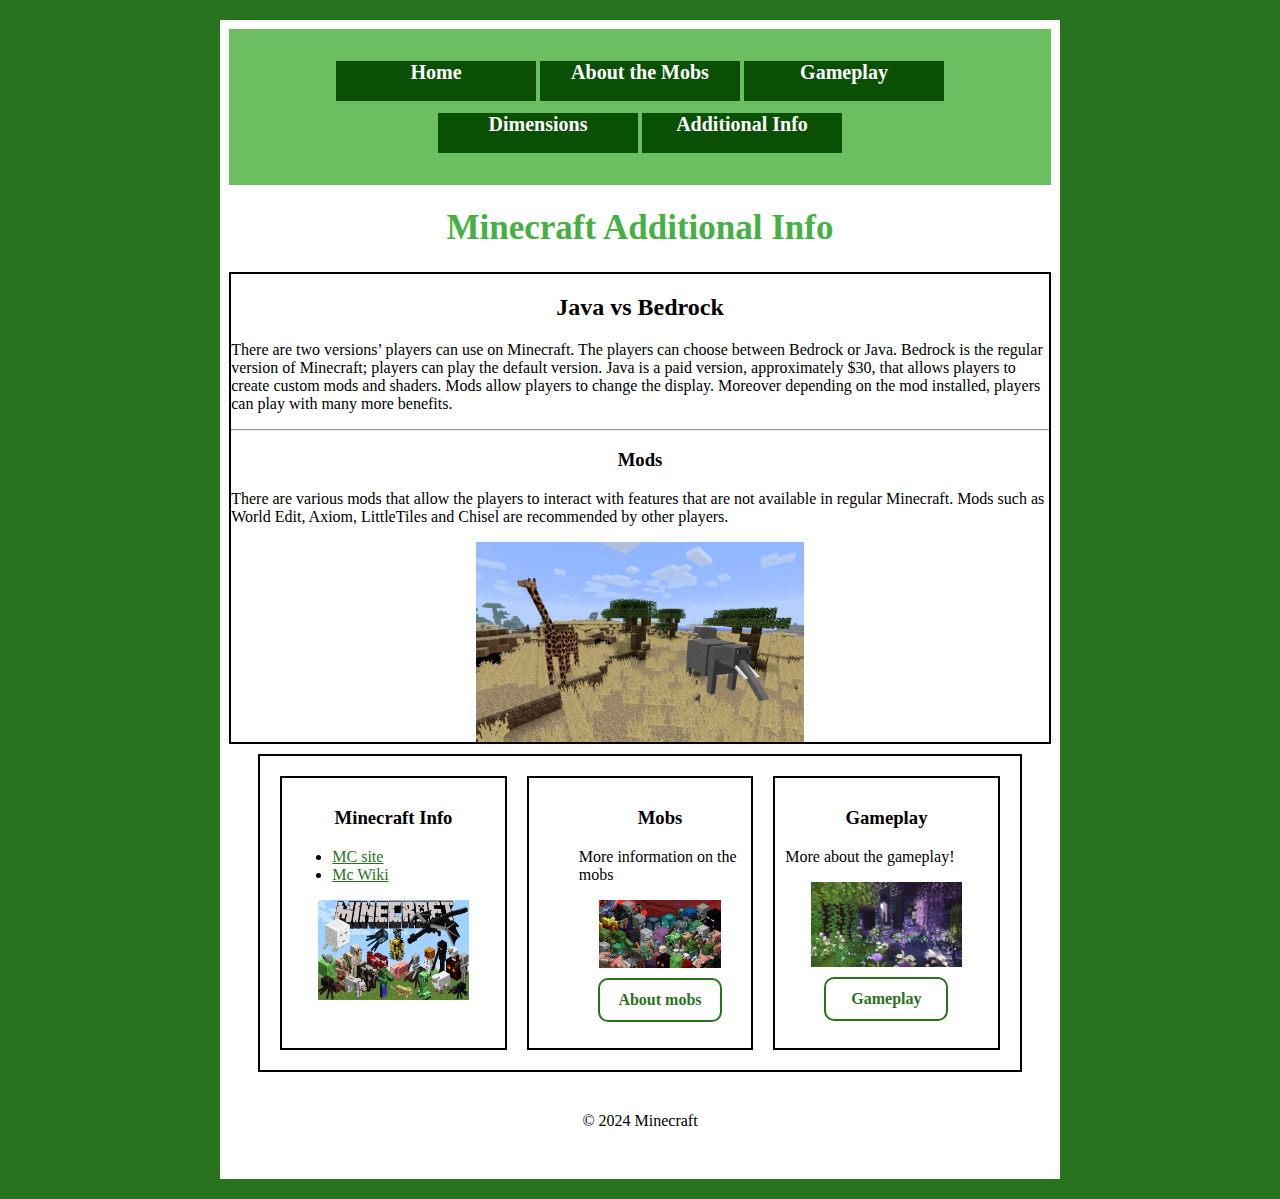
<file: final_proj/css/images/Additional.html>
<!DOCTYPE html>
<html lang="en">
<head>
    <meta charset="UTF-8">
    <meta name="viewport" content="width=device-width, initial-scale=1.0">
    <title>Minecraft</title>
    <link rel="stylesheet" href="styles.css">
</head>

<body>

</body>
<div id="container">
    <nav>
        <ul>

            <li><a href="index.html">Home</a></li>
            <li><a href="about.html">About the Mobs</a></li>
            <li><a href="Gameplay.html">Gameplay</a> </li>
            <li><a href="portal.html">Dimensions</a></li>
            <li><a href="Additional.html">Additional Info</a></li>
        </ul>
      
    </nav>
    <header>

        <h1>Minecraft Additional Info</h1>
    </header>


    <main>

        <h2>Java vs Bedrock</h2>
        <p>There are two versions’ players can use on Minecraft. The players can choose between Bedrock or Java. Bedrock is the regular version of Minecraft; players can play the default version. Java is a paid version, approximately $30, that allows players to create custom mods and shaders. Mods allow players to change the display. Moreover depending on the mod installed, players can play with many more benefits.</p>
        <hr>
        <h3>Mods</h3>
        <p>There are various mods that allow the players to interact with features that are not available in regular Minecraft. Mods such as World Edit, Axiom, LittleTiles and Chisel are recommended by other players. </p>
        
        <img src="image/mods.webp" alt="mods" width="300" height="200">
        
       
      
    

    </main>

    <div id="lower">
        <div class="col">
            <h3>Minecraft Info</h3>
            <ul>
                <li>  <a href="https://www.minecraft.net/en-us" target="blank">MC site</a></li>
                <li> <a href="https://en.wikipedia.org/wiki/Minecraft" target="About MC">Mc Wiki</a> </li>
            </ul>
            <img src="image/mc wiki.jpg" alt="???" width="350" height="100">
        </div>
        <div class="col">
        <ul>
            <h3>Mobs</h3>
            <p>More information on the mobs</p>
          <img src="image/mc mobs.webp" alt="Ocarina">
          <a class="button" href="about.html">About mobs</a>
      </div>
      <div class="col">
      <h3>Gameplay</h3>
      <p>More about the gameplay!
      </p>
      <img src="image/mc scene.jpg" alt="scene">
      <a class="button" href="Gameplay.html">Gameplay</a>
        </div>
    </div>


    <footer> &copy; 2024 Minecraft </footer>
</div>
</html>
</file>
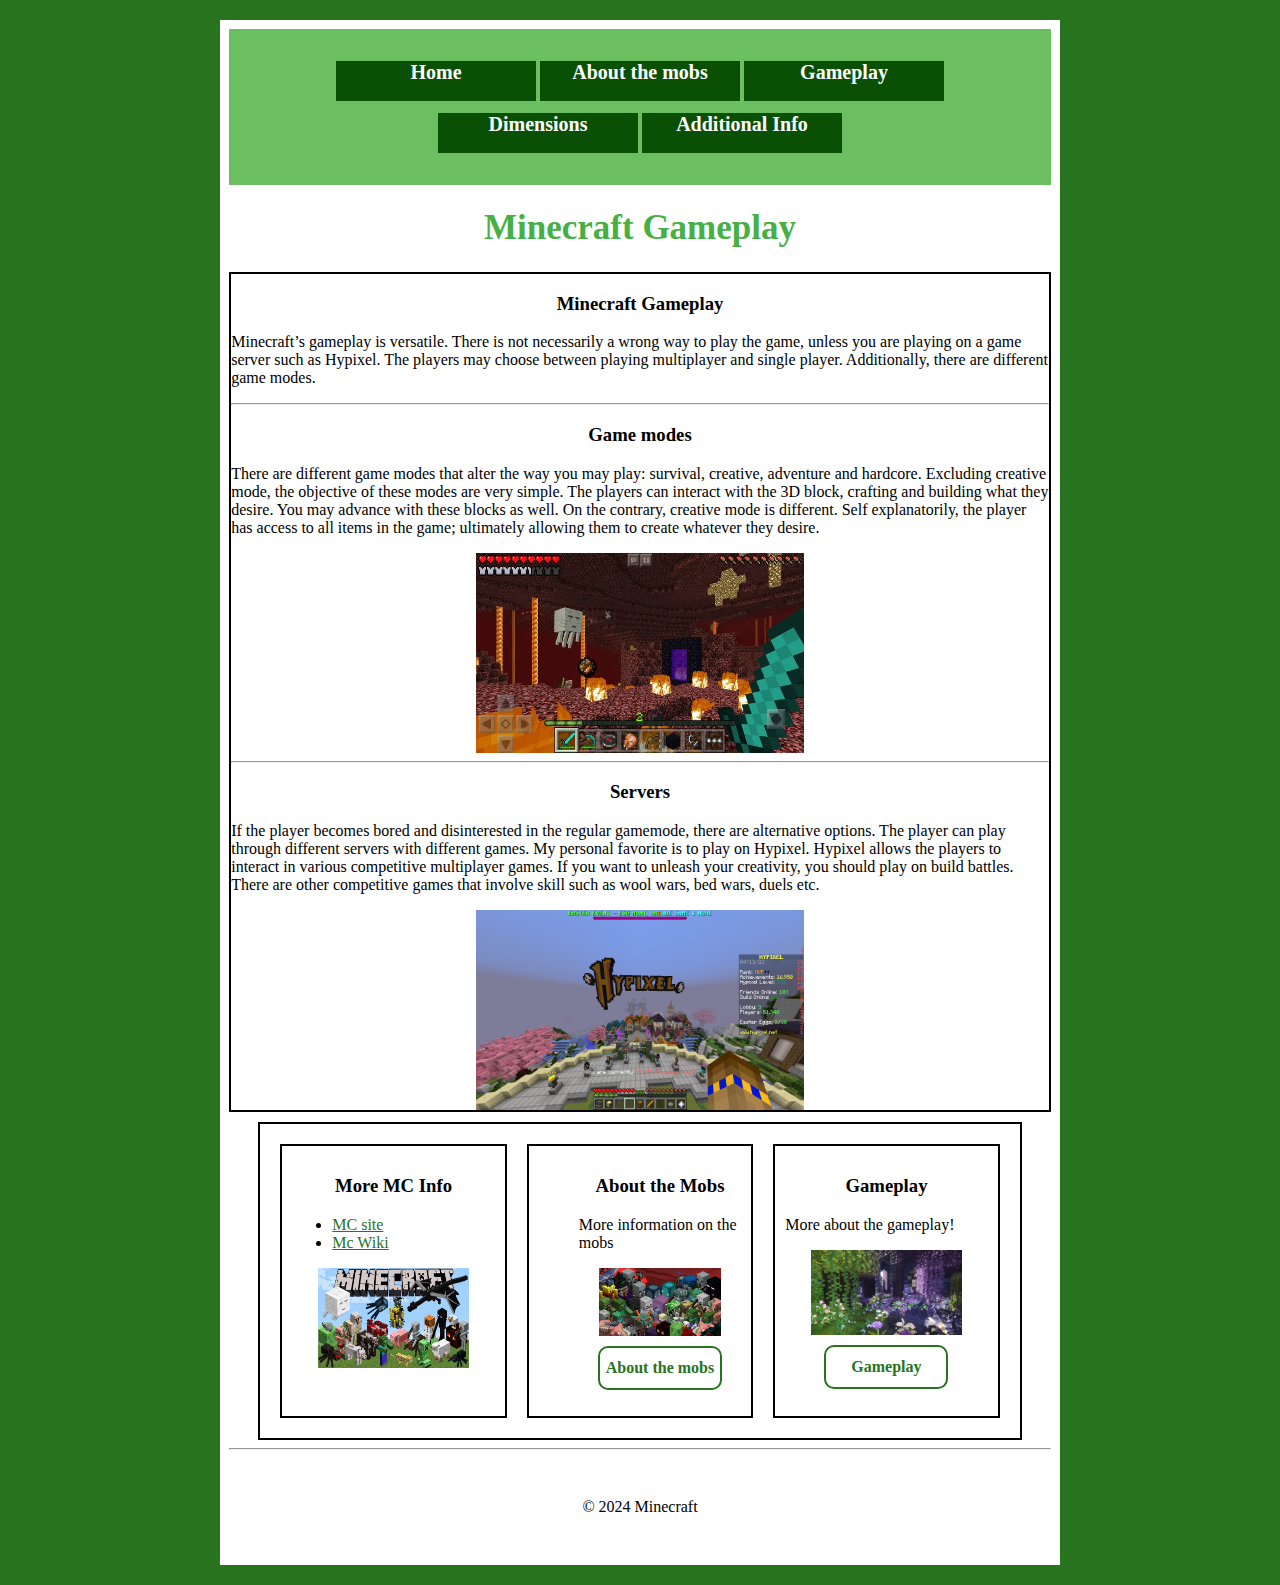
<file: final_proj/css/images/Gameplay.html>
<!DOCTYPE html>
<html lang="en">
<head>
    <meta charset="UTF-8">
    <meta name="viewport" content="width=device-width, initial-scale=1.0">
    <title>Minecraft</title>
    <link rel="stylesheet" href="styles.css">
</head>

<body>

</body>
<div id="container">
    <nav>
        <ul>

            <li><a href="index.html">Home</a></li>
            <li><a href="about.html">About the mobs</a></li>
            <li><a href="Gameplay.html">Gameplay</a> </li>
            <li><a href="portal.html">Dimensions</a></li>
            <li><a href="Additional.html">Additional Info</a></li>

        </ul>
      
    </nav>
    <header>

        <h1>Minecraft Gameplay</h1>
    </header>


    <main>

        <h3>Minecraft Gameplay </h3>
        <p>
            Minecraft’s gameplay is versatile. There is not necessarily a wrong way to play the game, unless you are playing on a game server such as Hypixel. The players may choose between playing multiplayer and single player. Additionally, there are different game modes.
        </p>
        <hr>
        <h3>Game modes</h3>
        <p>There are different game modes that alter the way you may play: survival, creative, adventure and hardcore. Excluding creative mode, the objective of these modes are very simple. The players can interact with the 3D block, crafting and building what they desire. You may advance with these blocks as well. On the contrary, creative mode is different. Self explanatorily, the player has access to all items in the game; ultimately allowing them to create whatever they desire.</p>
        <img src="image/gameplay.webp" alt="gameplay" width="300" height="200">
        <hr>
<h3> Servers</h3>
<p>If the player becomes bored and disinterested in the regular gamemode, there are alternative options. The player can play through different servers with different games. My personal favorite is to play on Hypixel. Hypixel allows the players to interact in various competitive multiplayer games. If you want to unleash your creativity, you should play on build battles. There are other competitive games that involve skill such as wool wars, bed wars, duels etc. </p>
<img src="image/server.png" alt="gameplay" width="300" height="200">

    

    </main>

    <div id="lower">
        <div class="col">
            <h3>More MC Info</h3>
            <ul>
                <li>  <a href="https://www.minecraft.net/en-us" target="blank">MC site</a></li>
                <li> <a href="https://en.wikipedia.org/wiki/Minecraft" target="About MC">Mc Wiki</a> </li>
            </ul>
            <img src="image/mc wiki.jpg" alt="mc" width="350" height="100">
        </div>
        <div class="col">
        <ul>
            <h3>About the Mobs</h3>
            <p>More information on the mobs</p>
          <img src="image/mc mobs.webp" href="about.html"></a>
          <a class="button" href="about.html">About the mobs</a>
      </div>
      <div class="col">
      <h3>Gameplay</h3>
      <p>More about the gameplay!
      </p>
      <img src="image/mc scene.jpg" alt="mc">
      <a class="button" href="Gameplay.html">Gameplay</a>
        </div>
    </div>
<hr>
    <footer> &copy; 2024 Minecraft</footer>
</div>
</html>
</file>
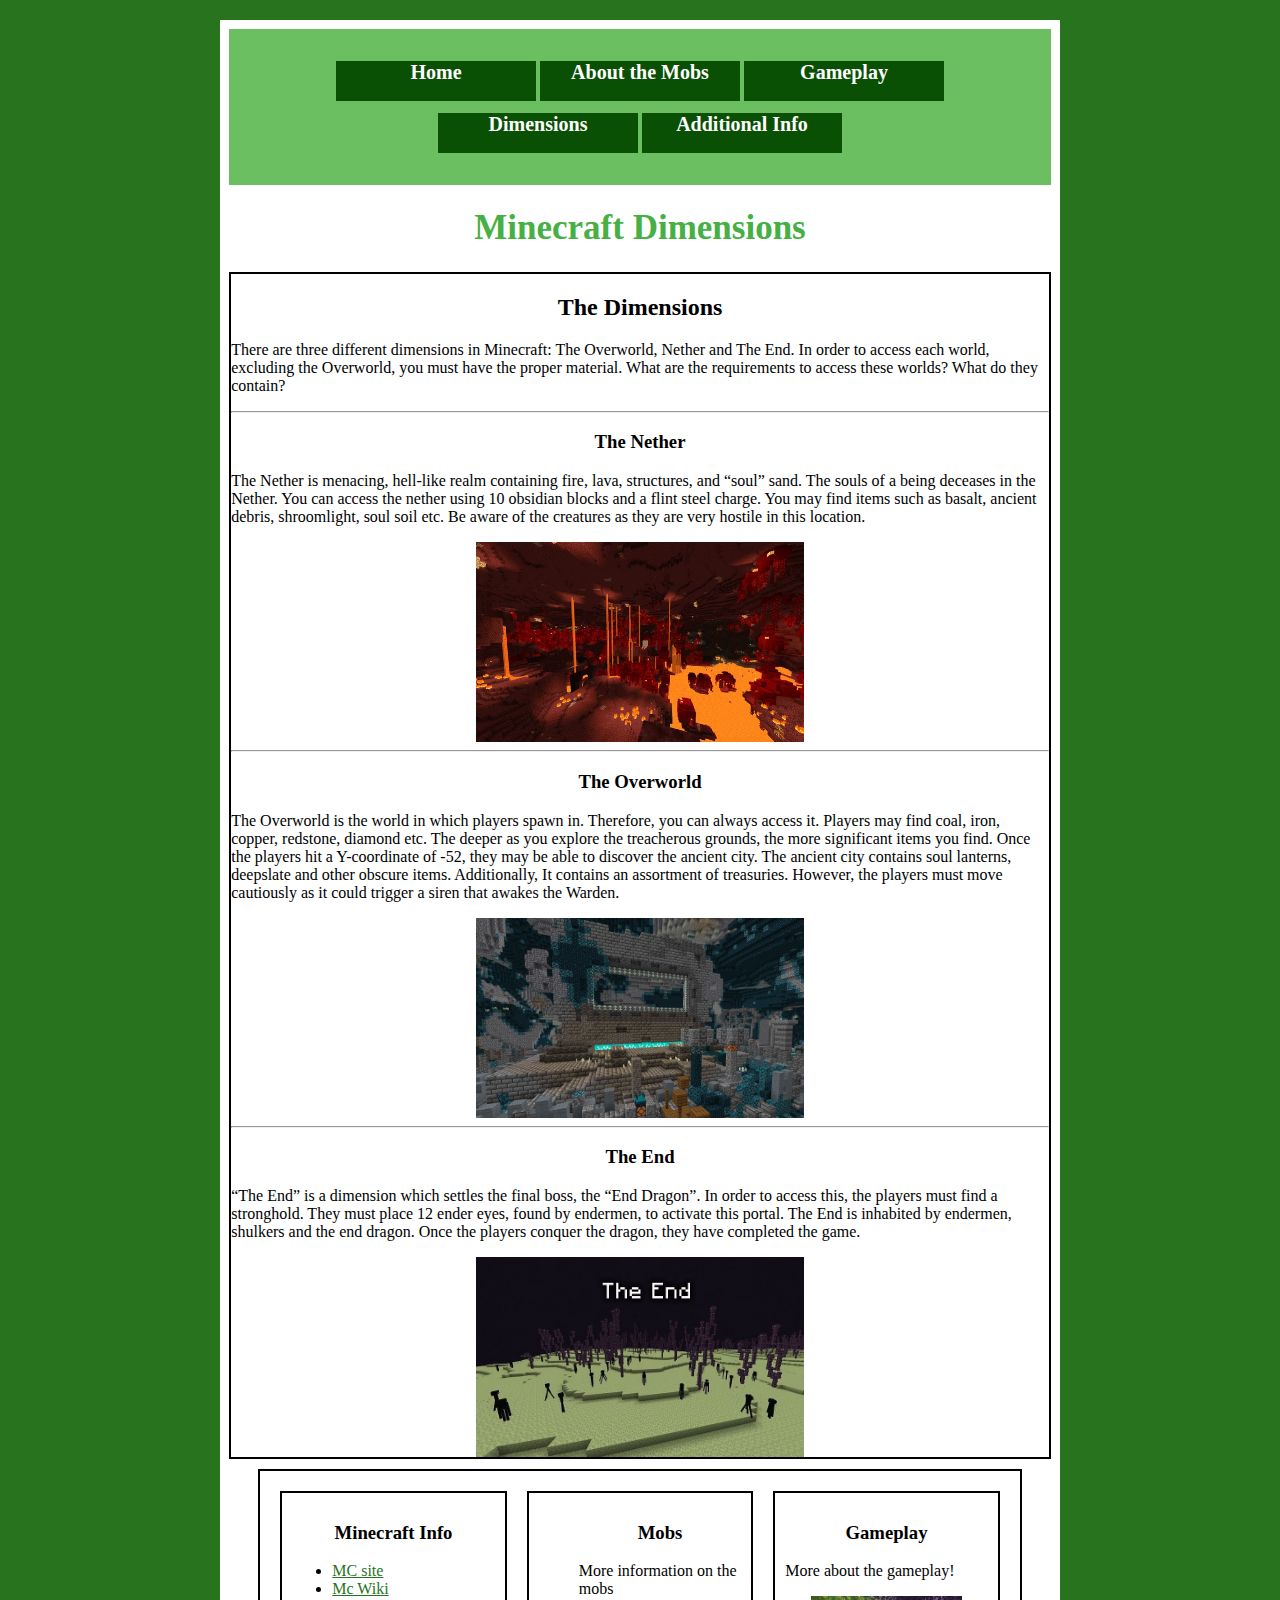
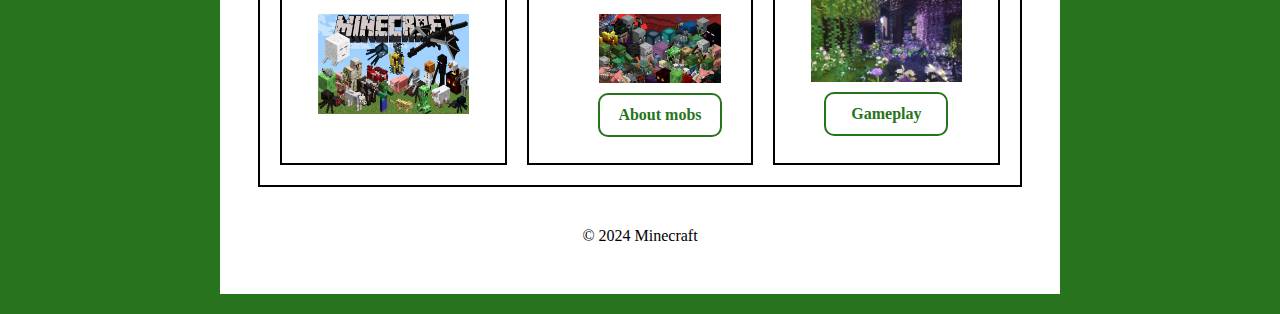
<file: final_proj/css/images/portal.html>
<!DOCTYPE html>
<html lang="en">
<head>
    <meta charset="UTF-8">
    <meta name="viewport" content="width=device-width, initial-scale=1.0">
    <title>Minecraft</title>
    <link rel="stylesheet" href="styles.css">
</head>

<body>

</body>
<div id="container">
    <nav>
        <ul>

            <li><a href="index.html">Home</a></li>
            <li><a href="about.html">About the Mobs</a></li>
            <li><a href="Gameplay.html">Gameplay</a> </li>
            <li><a href="portal.html">Dimensions</a></li>
            <li><a href="Additional.html">Additional Info</a></li>
        </ul>
      
    </nav>
    <header>

        <h1>Minecraft Dimensions</h1>
    </header>

    <main>

        <h2>The Dimensions</h2>
        <p>There are three different dimensions in Minecraft: The Overworld, Nether and The End. In order to access each world, excluding the Overworld, you must have the proper material. What are the requirements to access these worlds? What do they contain?</p>
        <hr>
       
      <h3>The Nether</h3>
      <p>The Nether is menacing, hell-like realm containing fire, lava, structures, and “soul” sand. The souls of a being deceases in the Nether. You can access the nether using 10 obsidian blocks and a flint steel charge. You may find items such as basalt, ancient debris, shroomlight, soul soil etc. Be aware of the creatures as they are very hostile in this location.</p>
    <img src="image/nether.webp" alt="nether" width="300" height="200">
      <hr>
      <h3>The Overworld</h3>
        
<p>The Overworld is the world in which players spawn in. Therefore, you can always access it. Players may find coal, iron, copper, redstone, diamond etc. The deeper as you explore the treacherous grounds, the more significant items you find. Once the players hit a Y-coordinate of -52, they may be able to discover the ancient city. The ancient city contains soul lanterns, deepslate and other obscure items. Additionally, It contains an assortment of treasuries. However, the players must move cautiously as it could trigger a siren that awakes the Warden.</p>
<img src="image/ancient city.jpg" alt="ancient city" width="300" height="200">
<hr>
<h3>The End</h3>
<p>“The End” is a dimension which settles the final boss, the “End Dragon”. In order to access this, the players must find a stronghold. They must place 12 ender eyes, found by endermen, to activate this portal. The End is inhabited by endermen, shulkers and the end dragon. Once the players conquer the dragon, they have completed the game.</p>
<img src="image/the end.avif" alt="the end" width="300" height="200">
    

    </main>

    <div id="lower">
        <div class="col">
            <h3>Minecraft Info</h3>
            <ul>
                <li>  <a href="https://www.minecraft.net/en-us" target="blank">MC site</a></li>
                <li> <a href="https://en.wikipedia.org/wiki/Minecraft" target="About MC">Mc Wiki</a> </li>
            </ul>
            <img src="image/mc wiki.jpg" alt="???" width="350" height="100">
        </div>
        <div class="col">
        <ul>
            <h3>Mobs</h3>
            <p>More information on the mobs</p>
          <img src="image/mc mobs.webp" alt="Ocarina">
          <a class="button" href="about.html">About mobs</a>
      </div>
      <div class="col">
      <h3>Gameplay</h3>
      <p>More about the gameplay!
      </p>
      <img src="image/mc scene.jpg" alt="scene">
      <a class="button" href="Gameplay.html">Gameplay</a>
        </div>
    </div>


    <footer> &copy; 2024 Minecraft </footer>
</div>
</html>
</file>
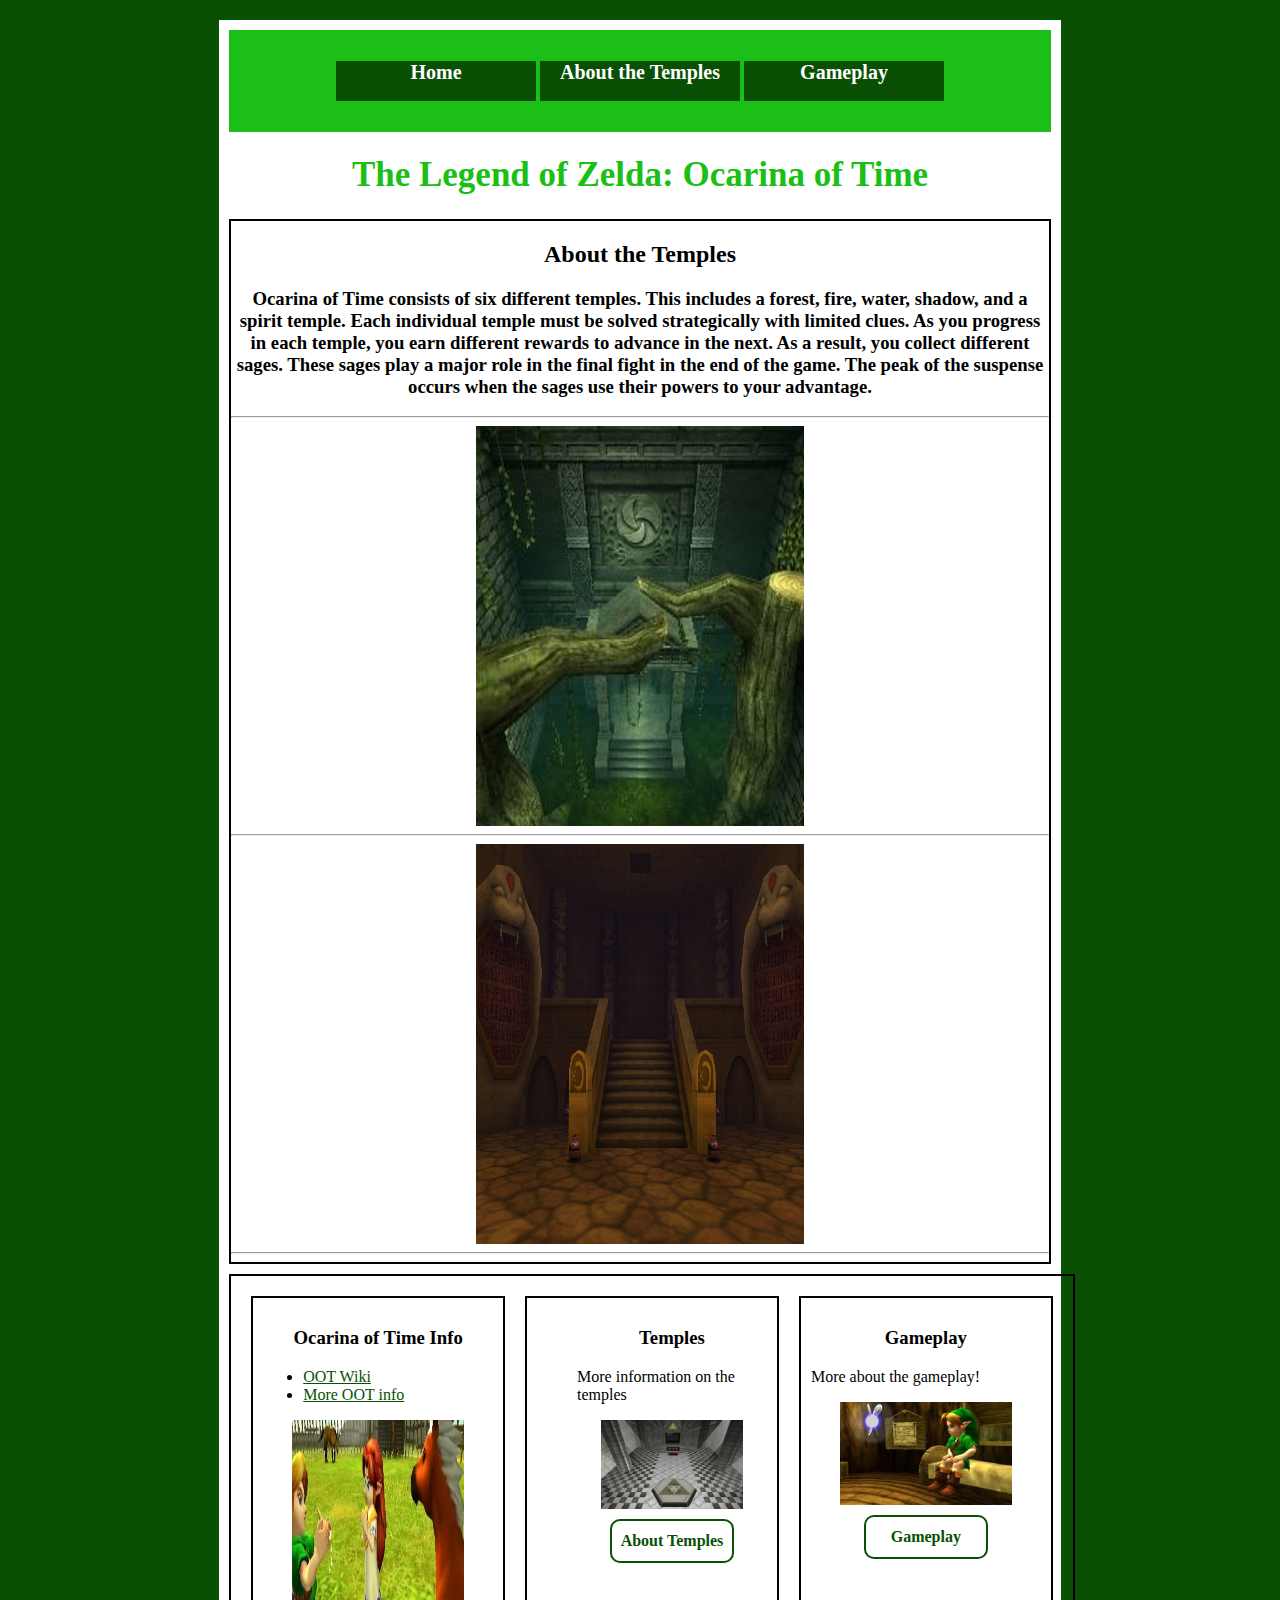
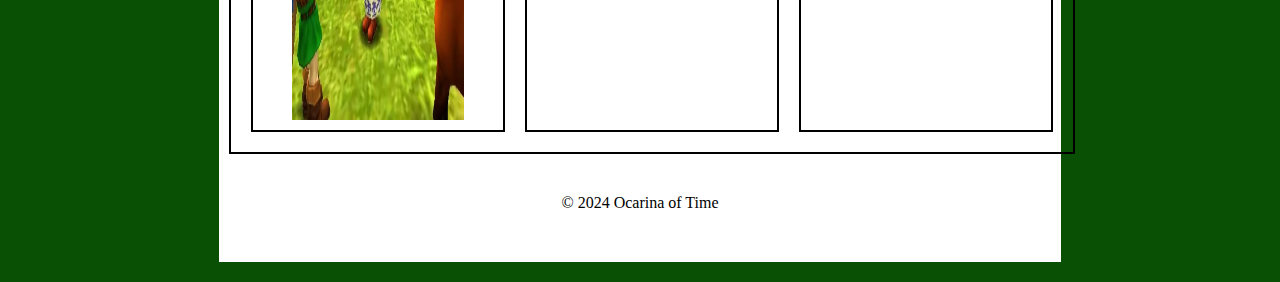
<file: responsive/css/images/about.html>
<!DOCTYPE html>
<html lang="en">
<head>
    <meta charset="UTF-8">
    <meta name="viewport" content="width=device-width, initial-scale=1.0">
    <title>Ocarina of Time</title>
    <link rel="stylesheet" href="styles.css">
</head>

<body>

</body>
<div id="container">
    <nav>
        <ul>

            <li><a href="index.html">Home</a></li>
            <li><a href="about.html">About the Temples</a></li>
            <li><a href="Gameplay.html">Gameplay</a> </li>
        </ul>
      
    </nav>
    <header>

        <h1>The Legend of Zelda: Ocarina of Time</h1>
    </header>


    <main>

        <h2>About the Temples</h2>
        <h3></h3>
        <h3>Ocarina of Time consists of six different temples. This includes a forest, fire, water, shadow, and a spirit temple. Each individual temple must be solved strategically with limited clues. As you progress in each temple, you earn different rewards to advance in the next. As a result, you collect different sages. These sages play a major role in the final fight in the end of the game. The peak of the suspense occurs when the sages use their powers to your advantage.</h3>
       
  <hr>
      <img src="image/forest temple.jpg" alt="forest" width="300" height="400">
        <hr>
        <img src="image/spirit temp.webp" alt="spirit" width="300" height="400">
    <hr>
        



    

    </main>

    <div id="lower">
        <div class="col">
            <h3>Ocarina of Time Info</h3>
            <ul>
              <li>  <a href="https://en.wikipedia.org/wiki/The_Legend_of_Zelda:_Ocarina_of_Time" target="blank">OOT Wiki</a></li>
              <li> <a href="https://www.ign.com/games/the-legend-of-zelda-ocarina-of-time" target="About OOT">More OOT info</a> </li>
            </ul>
            <img src="image/ocarina song.webp" alt="???" width="400" height="300">
        </div>
        <div class="col">
        <ul>
            <h3>Temples</h3>
            <p>More information on the temples</p>
          <img src="image/temple.jpg" alt="Ocarina">
          <a class="button" href="about.html">About Temples</a>
      </div>
      <div class="col">
      <h3>Gameplay</h3>
      <p>More about the gameplay!
      </p>
      <img src="image/Oot zelda.avif" alt="ocarina">
      <a class="button" href="Gameplay.html">Gameplay</a>
        </div>
    </div>


    <footer> &copy; 2024 Ocarina of Time </footer>
</div>
</html>
</file>
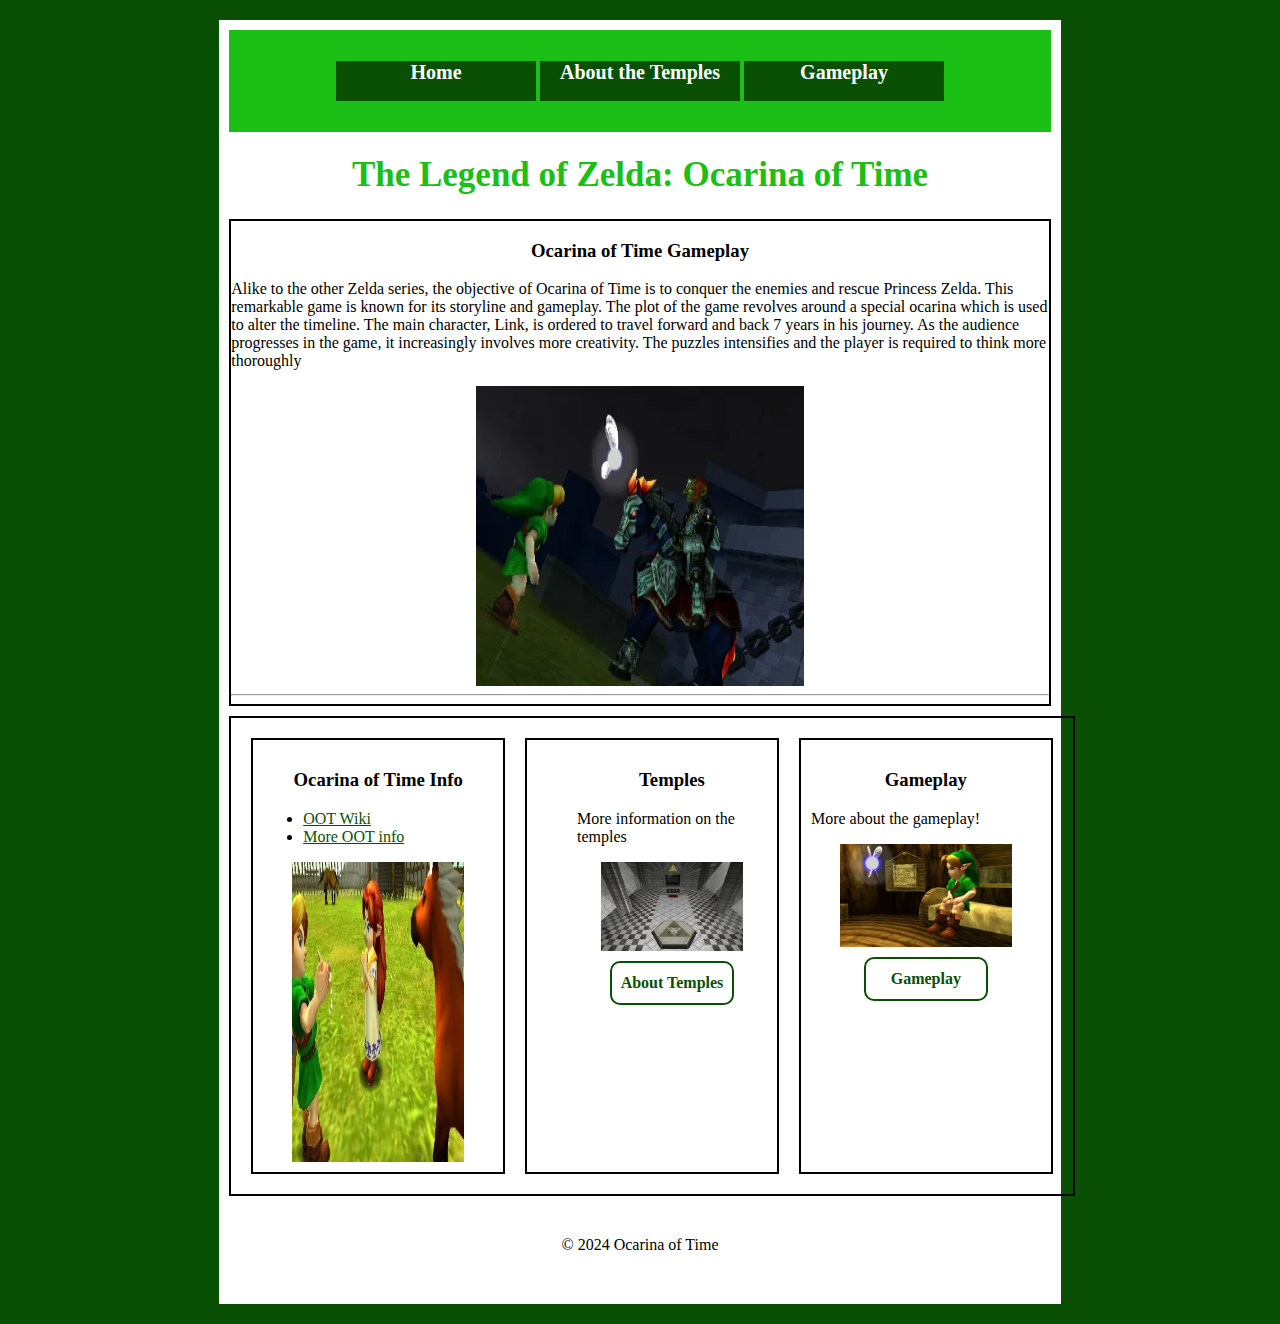
<file: responsive/css/images/Gameplay.html>
<!DOCTYPE html>
<html lang="en">
<head>
    <meta charset="UTF-8">
    <meta name="viewport" content="width=device-width, initial-scale=1.0">
    <title>Ocarina of Time</title>
    <link rel="stylesheet" href="styles.css">
</head>

<body>

</body>
<div id="container">
    <nav>
        <ul>

            <li><a href="index.html">Home</a></li>
            <li><a href="about.html">About the Temples</a></li>
            <li><a href="Gameplay.html">Gameplay</a> </li>
        </ul>
      
    </nav>
    <header>

        <h1>The Legend of Zelda: Ocarina of Time</h1>
    </header>


    <main>

        <h3>Ocarina of Time Gameplay </h3>
        <p>
            Alike to the other Zelda series, the objective of Ocarina of Time is to conquer the enemies and rescue Princess Zelda. This remarkable game is known for its storyline and gameplay. 
            The plot of the game revolves around a special ocarina which is used to alter the timeline. The main character, Link, is ordered to travel forward and back 7 years in his journey. As the audience progresses in the game, it increasingly involves more creativity. The puzzles intensifies and the player is required to think more thoroughly
        </p>
        <img src="image/gannon.webp" alt="ganon" width="400" height="300">
        <hr>

    

    </main>

    <div id="lower">
        <div class="col">
            <h3>Ocarina of Time Info</h3>
            <ul>
              <li>  <a href="https://en.wikipedia.org/wiki/The_Legend_of_Zelda:_Ocarina_of_Time" target="blank">OOT Wiki</a></li>
              <li> <a href="https://www.ign.com/games/the-legend-of-zelda-ocarina-of-time" target="About OOT">More OOT info</a> </li>
            </ul>
            <img src="image/ocarina song.webp" alt="???" width="400" height="300">
        </div>
        <div class="col">
        <ul>
            <h3>Temples</h3>
            <p>More information on the temples</p>
          <img src="image/temple.jpg" href="about.html"></a>
          <a class="button" href="about.html">About Temples</a>
      </div>
      <div class="col">
      <h3>Gameplay</h3>
      <p>More about the gameplay!
      </p>
      <img src="image/Oot zelda.avif" alt="ocarina">
      <a class="button" href="Gameplay.html">Gameplay</a>
        </div>
    </div>

    <footer> &copy; 2024 Ocarina of Time </footer>
</div>
</html>
</file>
<file: adv_css/css/images/styles.css>
/* Global Styles */

body{
background-color: #095004;
}

img{
    display: block;
    margin: 0 auto;
    width: 80%
}
 a {
    color: #1BBF15;
    text-decoration: none;
 }
#container {
    background-color:#fff;
    width: 80%;
    Margin: 20px auto;
}
h1, h2, h3 {
    text-align: center;
    color:#F20544;
    text-shadow: 1px 1px 1px #000;
}
/* Desktop Styles!! */

nav {
    background-color: #317302;
    padding: 5px;
    text-align: right;
    padding-right: 10px;
}


nav ul {
list-style-type: none;
padding: 5px;

}

nav li {
display: inline-block;
}

nav li a {
    color: #F2EA77;
    text-decoration: none;
    font-size:  20px;
    font-weight: bold;
}

nav li a:hover {
    color:white;
}

header h1 {
    text-align: center;
    font-size: 75px;
    color: #F20544;
    text-shadow: 2px 2px 2px #000;
}

main{
    padding: 10px;
}
main img{
    width: 40%;
}

#lower {
    display: flex;
}

.col {
padding: 10px;
margin:10px;
border: 2px solid #095004;
width: 33.33%;
border-radius: 10 px;


}
.col img{
    border-radius: 10px;
}

footer {
    padding: 40px 0;
    text-align: center;
}

hr {
    width: 90%
}

.button{
    display: block;
    background-color:#095004;
width: 125px;
height: 50px;
color: white;
text-decoration:none;
text-align: center;
line-height: 35px;
margin-top: 10px;
border-radius: 10px;
margin-left: auto;
margin-right: auto;
}
.button:hover {
    color: white;
}
</file>
<file: final_proj/css/images/styles.css>
/* Global Styles */

img{
    display:block;
    margin: 0 auto;
    width: 70%;
}

body{
    background-color:#28731D;
    font-family: 'Franklin Gothic Medium'
}
#container {
    background-color: white;
    padding:9px;
}
h1, h2, h3 {
    font-family: Franklin GOthic Medium;
    text-align: center;
}
a {
    color:#28731D;
}

/* Mobile Styles */
nav {
    background-color: #6CBF60;
    padding: 10px;
}
a:hover {
    color:#c5f6bd;
    text-decoration: none;
}

nav ul{
    list-style: none;
    padding:0;
}
nav li{
    display: block;

}

nav li a{
    display: block;
    height: 40px;
    line-height: 40 px;
    color: white;
    background-color: #095004;
    text-align: center;
margin: 6px 0;
font-size: 20px;
font-weight: bold;
text-decoration: none;
}
nav li:hover {
    background-color:rgb(177, 255, 200);
}
header h1 {
    font-family: Franklin Goth Medium;
    font-size:35px;
    color:#47b044

}
main {
    border: 2px solid black;
    padding: 10 px;
    margin:10px 0;
}


#lower {
    border: 2px solid black;
    padding: 10px;

}
.col {
    border: 2px solid black;
    margin: 10px;
    padding: 10px;

}
footer {
    padding: 40px 0;
    text-align: center;

}
.button {
    display: block;
    margin: 10px auto;
    text-align: center;
    background: color #095004;
    width: 120px;
    height: 40px;
    line-height: 40px;
    text-decoration: none;
    border: 2px solid;
    border-radius: 10px;
    font-weight: bold;
}
.button:hover {
    color: #F2DE79;

}

@media(min-width: 786px) {
    nav {
        text-align:center;
    }
    nav li {
        display: inline-block;
    }
    nav li a {width: 200px;
    
}
main img {
    width: 40%;
}
#lower {
    width: 90%;
    margin: 0 auto;
}
.col img {
    width:75%;

}
}

@media (min-width:1024px) {
    #container {
        width: 65%;
        margin: 20px auto;
    }
}

#lower{
   
   
    display: flex;
    
}



.col {
    width: 33.33%;
}
</file>
<file: html5_intro_css/css/images/styles.css>
body {
    background-color:#067302;
}

#container {
    background-color:rgb(255, 255, 255);
    padding: 100px;
    width: 75%;
    margin:0 auto;
    border: 4px solid black;

}
header h1{
    text-align: center;
    font-size: 60px;
    color: #153314;
    text-shadow:2px 2px 4px #000;

}

nav {
    text-align: center;
}
nav a{
    color:#153314;
    font-size:20px;
    font-weight: bold;
    margin: 10px;

}
nav a hover{
    display: block;
    width: 60%;
    margin: 20px auto;
}

nav a:hover {
    color:#153314;
    text-decoration: none;
}

main img {
display: blo

}

main img {
    display: block;
    width: 50%;
    margin:20px auto;

}

a{
    color:#067302;
    text-decoration-line: none;
}
footer {
padding: 40px 0;
text-align:center;
}
h2,
h3 {
    color:#153314
}
</file>
<file: responsive/css/images/styles.css>
/* Global Styles */
img{
    display:block;
    margin: 0 auto;
    width: 70%;
}

body{
    background-color:#095004;
}
#container {
    background-color:white;
    padding:10px;
}
h1, h2, h3 {
    text-align: center;
}
a {
    color:#095004
}

/* Mobile Styles */
nav {
    background-color: #1BBF15;
    padding: 10px;
}
a:hover {
    color:#1BBF15;
    text-decoration: none;
}

nav ul{
    list-style: none;
    padding:0;
}
nav li{
    display: block;

}

nav li a{
    display: block;
    height: 40px;
    line-height: 40 px;
    color: white;
    background-color: #095004;
    text-align: center;
margin: 5px 0;
font-size: 20px;
font-weight: bold;
text-decoration: none;
}
nav li:hover {
    background-color:aliceblue;
}
header h1 {
    font-size:35px;
    color:#1BBF15

}
main {
    border: 2px solid black;
    padding: 10 px;
    margin:10px 0;
}


#lower {
    border: 2px solid black;
    padding: 10px;

}
.col {
    border: 2px solid black;
    margin: 10px;
    padding: 10px;

}
footer {
    padding: 40px 0;
    text-align: center;

}
.button {
    display: block;
    margin: 10px auto;
    text-align: center;
    background: color #095004;
    width: 120px;
    height: 40px;
    line-height: 40px;
    text-decoration: none;
    border: 2px solid;
    border-radius: 10px;
    font-weight: bold;
}
.button:hover {
    color: #F2DE79;

}

@media(min-width: 786px) {
    nav {
        text-align:center;
    }
    nav li {
        display: inline-block;
    }
    nav li a {width: 200px;
    
}
main img {
    width: 40%;
}
#lower {
    width: 75%;
    margin: 0 auto;
}
.col img {
    width:75%;

}
}

@media (min-width:1024px) {
    #container {
        width: 65%;
        margin: 20px auto;
    }
}

#lower{
    width:100%;
    display: flex;
    ;
}



.col {
    width: 33.33%;
}
</file>
